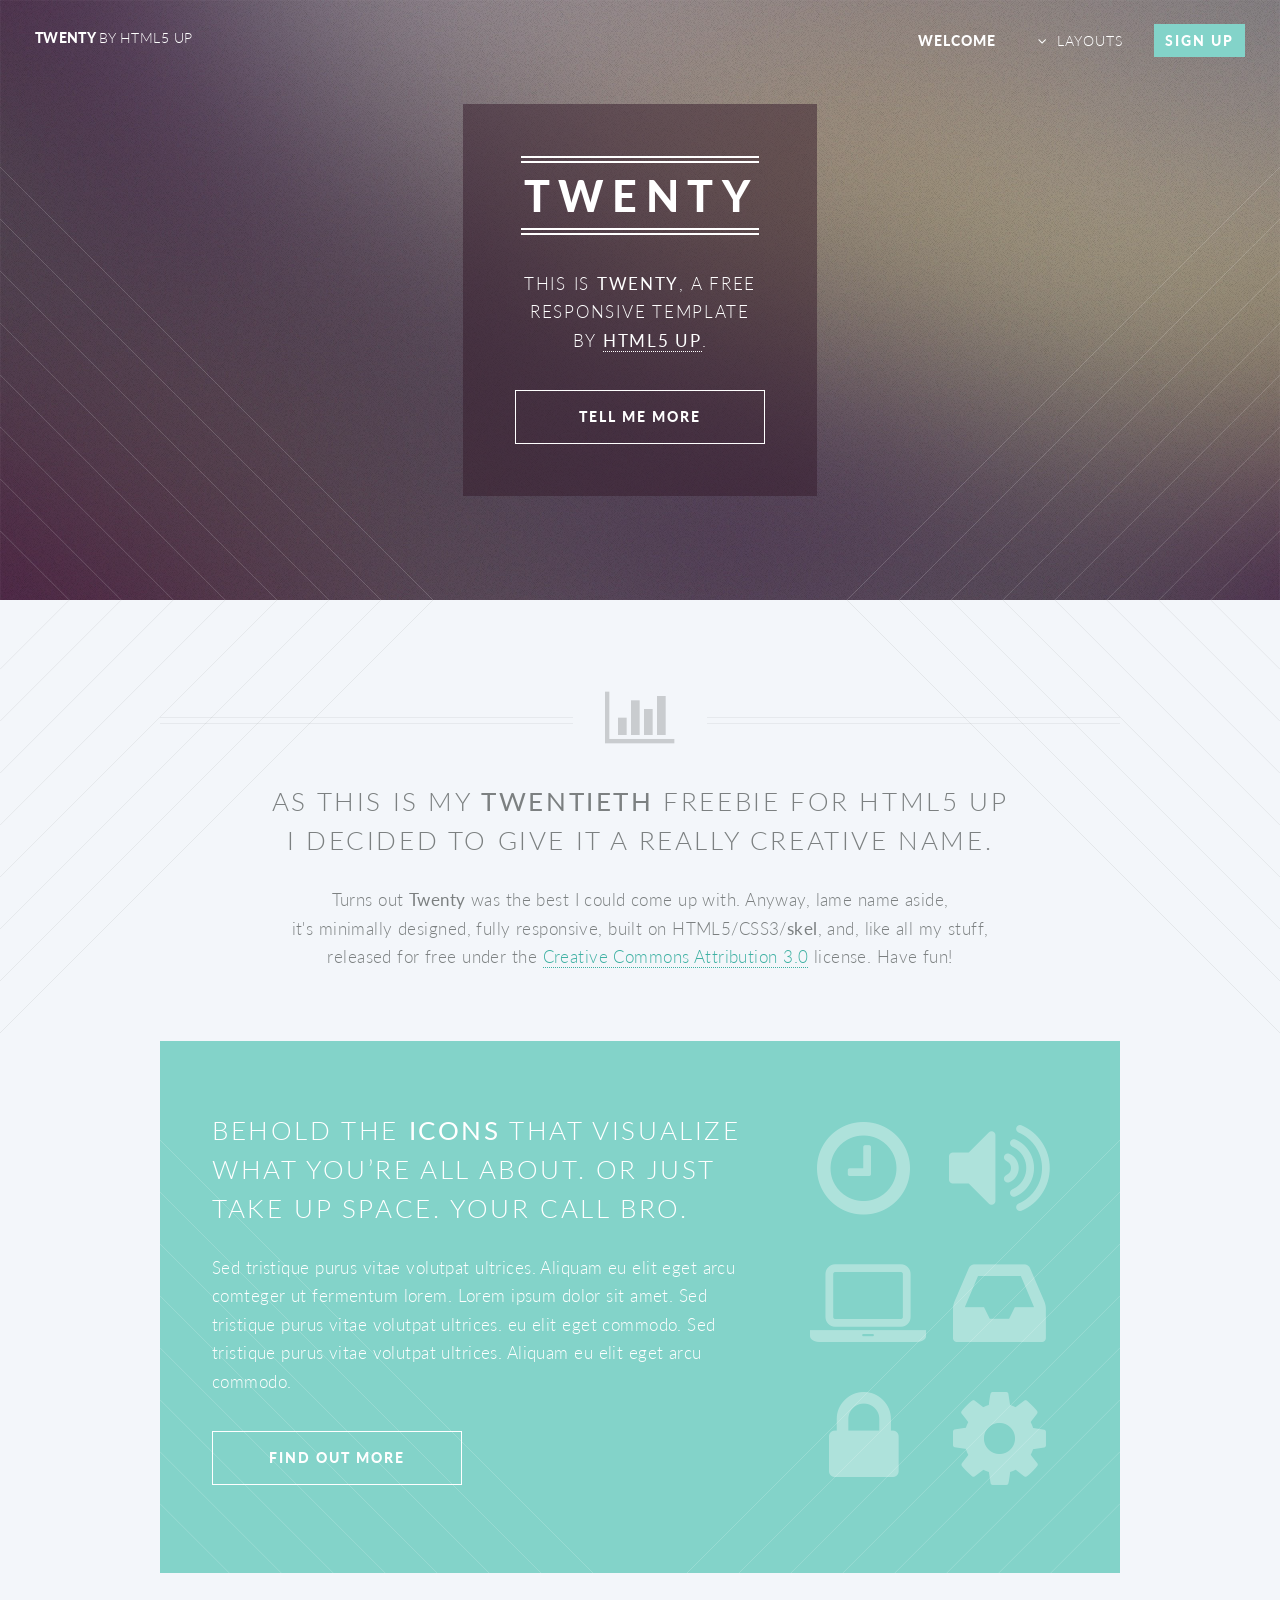
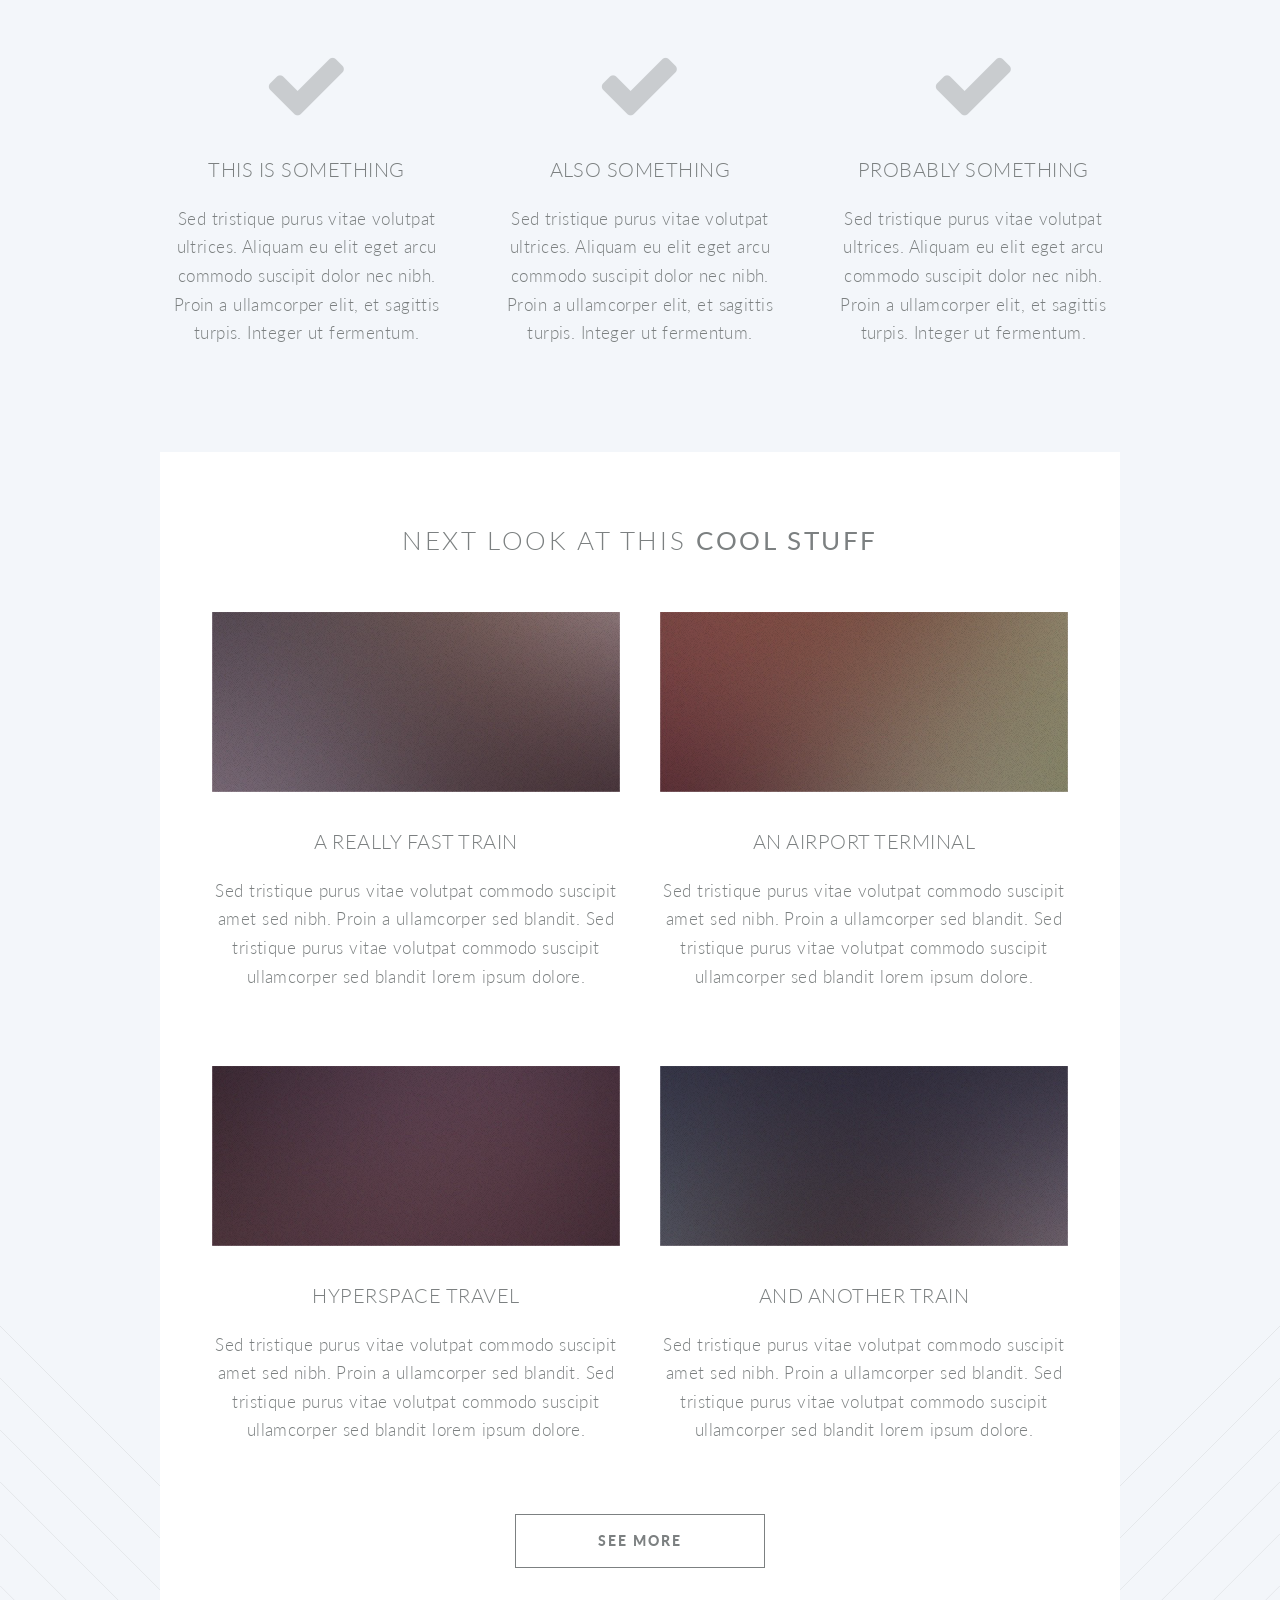
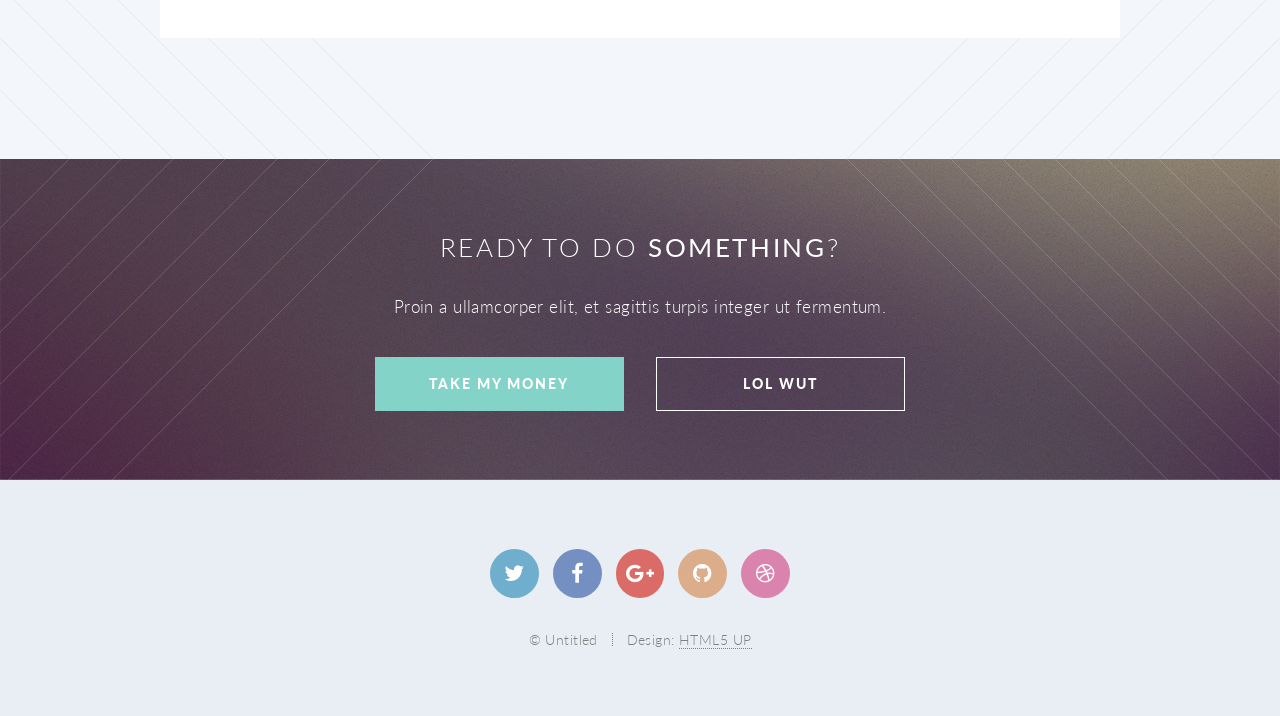
<file: index.html>
<!DOCTYPE HTML>
<!--
	Twenty by HTML5 UP
	html5up.net | @ajlkn
	Free for personal and commercial use under the CCA 3.0 license (html5up.net/license)
-->
<html>
	<head>
		<title>Twenty by HTML5 UP</title>
		<meta charset="utf-8" />
		<meta name="viewport" content="width=device-width, initial-scale=1" />
		<!--[if lte IE 8]><script src="assets/js/ie/html5shiv.js"></script><![endif]-->
		<link rel="stylesheet" href="assets/css/main.css" />
		<!--[if lte IE 8]><link rel="stylesheet" href="assets/css/ie8.css" /><![endif]-->
		<!--[if lte IE 9]><link rel="stylesheet" href="assets/css/ie9.css" /><![endif]-->
	</head>
	<body class="index">
		<div id="page-wrapper">

			<!-- Header -->
				<header id="header" class="alt">
					<h1 id="logo"><a href="index.html">Twenty <span>by HTML5 UP</span></a></h1>
					<nav id="nav">
						<ul>
							<li class="current"><a href="index.html">Welcome</a></li>
							<li class="submenu">
								<a href="#">Layouts</a>
								<ul>
									<li><a href="left-sidebar.html">Left Sidebar</a></li>
									<li><a href="right-sidebar.html">Right Sidebar</a></li>
									<li><a href="no-sidebar.html">No Sidebar</a></li>
									<li><a href="contact.html">Contact</a></li>
									<li class="submenu">
										<a href="#">Submenu</a>
										<ul>
											<li><a href="#">Dolore Sed</a></li>
											<li><a href="#">Consequat</a></li>
											<li><a href="#">Lorem Magna</a></li>
											<li><a href="#">Sed Magna</a></li>
											<li><a href="#">Ipsum Nisl</a></li>
										</ul>
									</li>
								</ul>
							</li>
							<li><a href="#" class="button special">Sign Up</a></li>
						</ul>
					</nav>
				</header>

			<!-- Banner -->
				<section id="banner">

					<!--
						".inner" is set up as an inline-block so it automatically expands
						in both directions to fit whatever's inside it. This means it won't
						automatically wrap lines, so be sure to use line breaks where
						appropriate (<br />).
					-->
					<div class="inner">

						<header>
							<h2>TWENTY</h2>
						</header>
						<p>This is <strong>Twenty</strong>, a free
						<br />
						responsive template
						<br />
						by <a href="http://html5up.net">HTML5 UP</a>.</p>
						<footer>
							<ul class="buttons vertical">
								<li><a href="#main" class="button fit scrolly">Tell Me More</a></li>
							</ul>
						</footer>

					</div>

				</section>

			<!-- Main -->
				<article id="main">

					<header class="special container">
						<span class="icon fa-bar-chart-o"></span>
						<h2>As this is my <strong>twentieth</strong> freebie for HTML5 UP
						<br />
						I decided to give it a really creative name.</h2>
						<p>Turns out <strong>Twenty</strong> was the best I could come up with. Anyway, lame name aside,
						<br />
						it's minimally designed, fully responsive, built on HTML5/CSS3/<strong>skel</strong>,
						and, like all my stuff,
						<br />
						released for free under the <a href="http://html5up.net/license">Creative Commons Attribution 3.0</a> license. Have fun!</p>
					</header>

					<!-- One -->
						<section class="wrapper style2 container special-alt">
							<div class="row 50%">
								<div class="8u 12u(narrower)">

									<header>
										<h2>Behold the <strong>icons</strong> that visualize what you’re all about. or just take up space. your call bro.</h2>
									</header>
									<p>Sed tristique purus vitae volutpat ultrices. Aliquam eu elit eget arcu comteger ut fermentum lorem. Lorem ipsum dolor sit amet. Sed tristique purus vitae volutpat ultrices. eu elit eget commodo. Sed tristique purus vitae volutpat ultrices. Aliquam eu elit eget arcu commodo.</p>
									<footer>
										<ul class="buttons">
											<li><a href="#" class="button">Find Out More</a></li>
										</ul>
									</footer>

								</div>
								<div class="4u 12u(narrower) important(narrower)">

									<ul class="featured-icons">
										<li><span class="icon fa-clock-o"><span class="label">Feature 1</span></span></li>
										<li><span class="icon fa-volume-up"><span class="label">Feature 2</span></span></li>
										<li><span class="icon fa-laptop"><span class="label">Feature 3</span></span></li>
										<li><span class="icon fa-inbox"><span class="label">Feature 4</span></span></li>
										<li><span class="icon fa-lock"><span class="label">Feature 5</span></span></li>
										<li><span class="icon fa-cog"><span class="label">Feature 6</span></span></li>
									</ul>

								</div>
							</div>
						</section>

					<!-- Two -->
						<section class="wrapper style1 container special">
							<div class="row">
								<div class="4u 12u(narrower)">

									<section>
										<span class="icon featured fa-check"></span>
										<header>
											<h3>This is Something</h3>
										</header>
										<p>Sed tristique purus vitae volutpat ultrices. Aliquam eu elit eget arcu commodo suscipit dolor nec nibh. Proin a ullamcorper elit, et sagittis turpis. Integer ut fermentum.</p>
									</section>

								</div>
								<div class="4u 12u(narrower)">

									<section>
										<span class="icon featured fa-check"></span>
										<header>
											<h3>Also Something</h3>
										</header>
										<p>Sed tristique purus vitae volutpat ultrices. Aliquam eu elit eget arcu commodo suscipit dolor nec nibh. Proin a ullamcorper elit, et sagittis turpis. Integer ut fermentum.</p>
									</section>

								</div>
								<div class="4u 12u(narrower)">

									<section>
										<span class="icon featured fa-check"></span>
										<header>
											<h3>Probably Something</h3>
										</header>
										<p>Sed tristique purus vitae volutpat ultrices. Aliquam eu elit eget arcu commodo suscipit dolor nec nibh. Proin a ullamcorper elit, et sagittis turpis. Integer ut fermentum.</p>
									</section>

								</div>
							</div>
						</section>

					<!-- Three -->
						<section class="wrapper style3 container special">

							<header class="major">
								<h2>Next look at this <strong>cool stuff</strong></h2>
							</header>

							<div class="row">
								<div class="6u 12u(narrower)">

									<section>
										<a href="#" class="image featured"><img src="images/pic01.jpg" alt="" /></a>
										<header>
											<h3>A Really Fast Train</h3>
										</header>
										<p>Sed tristique purus vitae volutpat commodo suscipit amet sed nibh. Proin a ullamcorper sed blandit. Sed tristique purus vitae volutpat commodo suscipit ullamcorper sed blandit lorem ipsum dolore.</p>
									</section>

								</div>
								<div class="6u 12u(narrower)">

									<section>
										<a href="#" class="image featured"><img src="images/pic02.jpg" alt="" /></a>
										<header>
											<h3>An Airport Terminal</h3>
										</header>
										<p>Sed tristique purus vitae volutpat commodo suscipit amet sed nibh. Proin a ullamcorper sed blandit. Sed tristique purus vitae volutpat commodo suscipit ullamcorper sed blandit lorem ipsum dolore.</p>
									</section>

								</div>
							</div>
							<div class="row">
								<div class="6u 12u(narrower)">

									<section>
										<a href="#" class="image featured"><img src="images/pic03.jpg" alt="" /></a>
										<header>
											<h3>Hyperspace Travel</h3>
										</header>
										<p>Sed tristique purus vitae volutpat commodo suscipit amet sed nibh. Proin a ullamcorper sed blandit. Sed tristique purus vitae volutpat commodo suscipit ullamcorper sed blandit lorem ipsum dolore.</p>
									</section>

								</div>
								<div class="6u 12u(narrower)">

									<section>
										<a href="#" class="image featured"><img src="images/pic04.jpg" alt="" /></a>
										<header>
											<h3>And Another Train</h3>
										</header>
										<p>Sed tristique purus vitae volutpat commodo suscipit amet sed nibh. Proin a ullamcorper sed blandit. Sed tristique purus vitae volutpat commodo suscipit ullamcorper sed blandit lorem ipsum dolore.</p>
									</section>

								</div>
							</div>

							<footer class="major">
								<ul class="buttons">
									<li><a href="#" class="button">See More</a></li>
								</ul>
							</footer>

						</section>

				</article>

			<!-- CTA -->
				<section id="cta">

					<header>
						<h2>Ready to do <strong>something</strong>?</h2>
						<p>Proin a ullamcorper elit, et sagittis turpis integer ut fermentum.</p>
					</header>
					<footer>
						<ul class="buttons">
							<li><a href="#" class="button special">Take My Money</a></li>
							<li><a href="#" class="button">LOL Wut</a></li>
						</ul>
					</footer>

				</section>

			<!-- Footer -->
				<footer id="footer">

					<ul class="icons">
						<li><a href="#" class="icon circle fa-twitter"><span class="label">Twitter</span></a></li>
						<li><a href="#" class="icon circle fa-facebook"><span class="label">Facebook</span></a></li>
						<li><a href="#" class="icon circle fa-google-plus"><span class="label">Google+</span></a></li>
						<li><a href="#" class="icon circle fa-github"><span class="label">Github</span></a></li>
						<li><a href="#" class="icon circle fa-dribbble"><span class="label">Dribbble</span></a></li>
					</ul>

					<ul class="copyright">
						<li>&copy; Untitled</li><li>Design: <a href="http://html5up.net">HTML5 UP</a></li>
					</ul>

				</footer>

		</div>

		<!-- Scripts -->
			<script src="assets/js/jquery.min.js"></script>
			<script src="assets/js/jquery.dropotron.min.js"></script>
			<script src="assets/js/jquery.scrolly.min.js"></script>
			<script src="assets/js/jquery.scrollgress.min.js"></script>
			<script src="assets/js/skel.min.js"></script>
			<script src="assets/js/util.js"></script>
			<!--[if lte IE 8]><script src="assets/js/ie/respond.min.js"></script><![endif]-->
			<script src="assets/js/main.js"></script>

	</body>
</html>
</file>
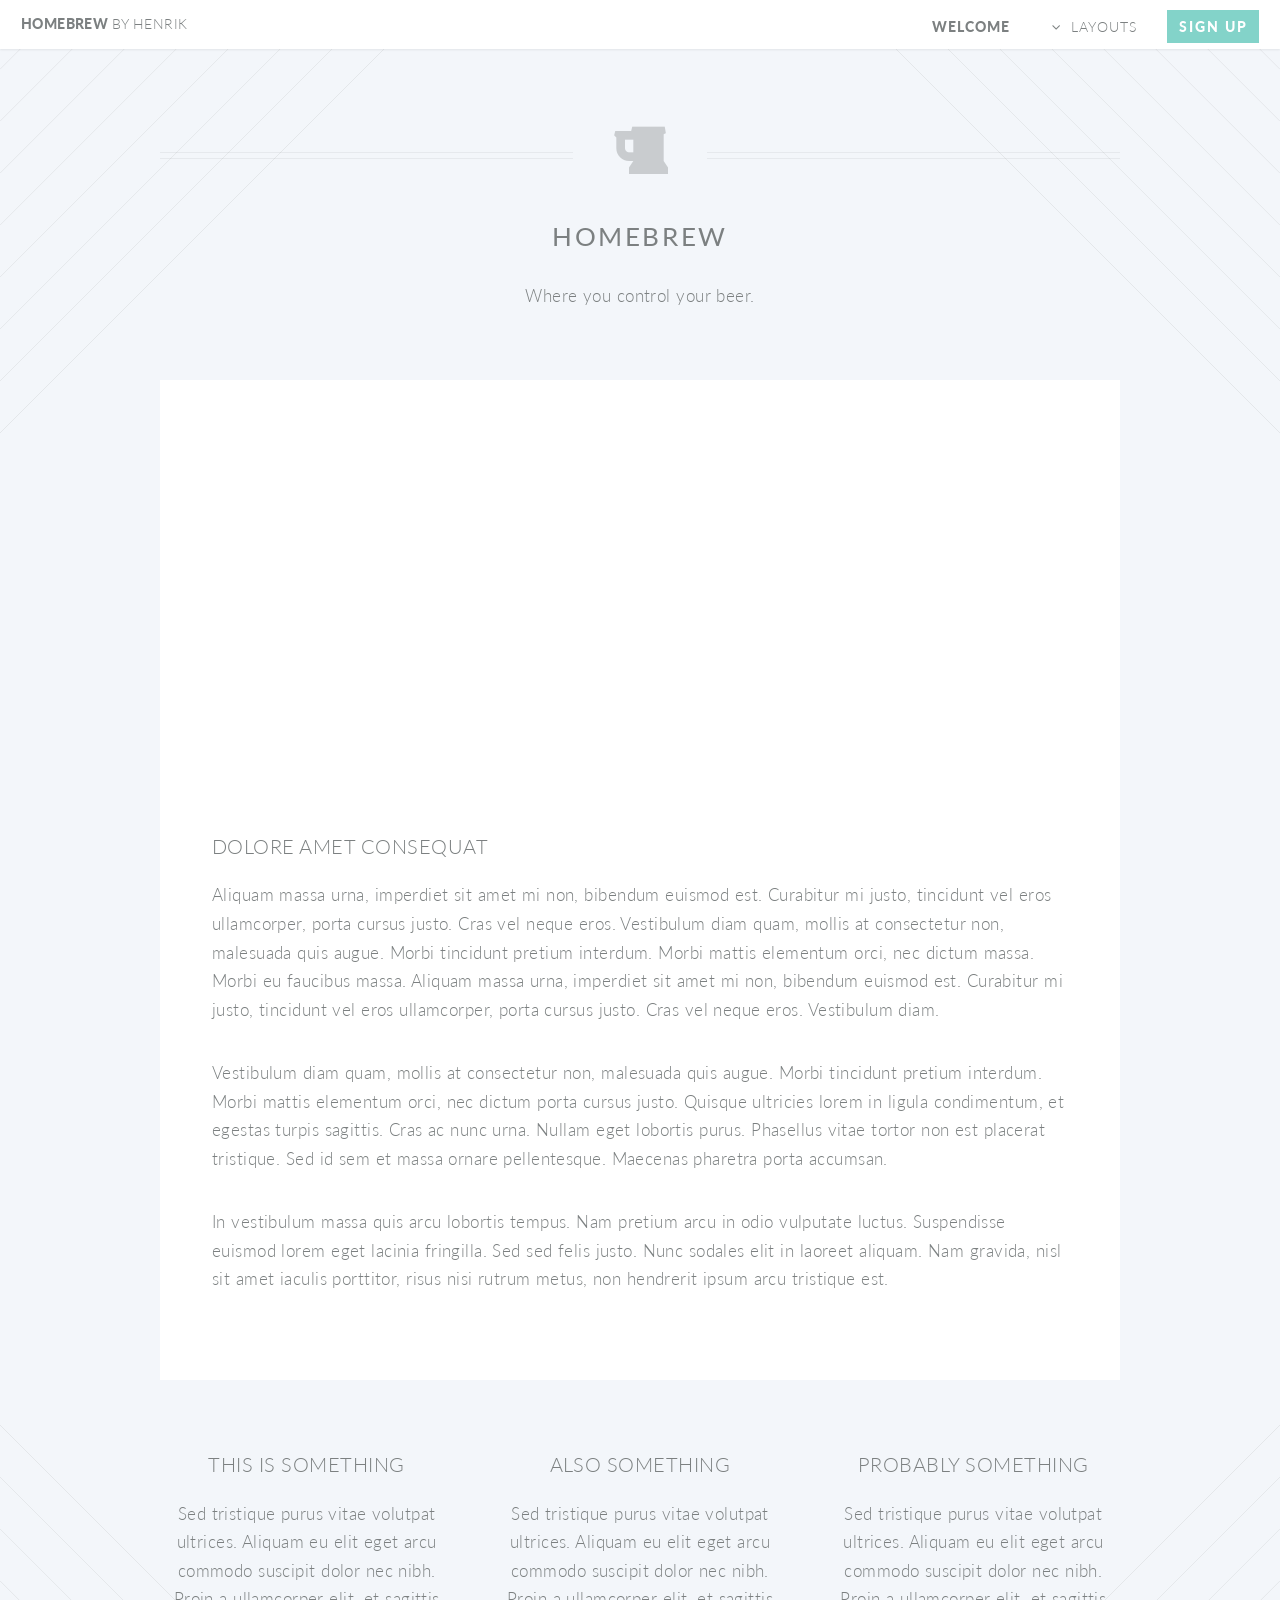
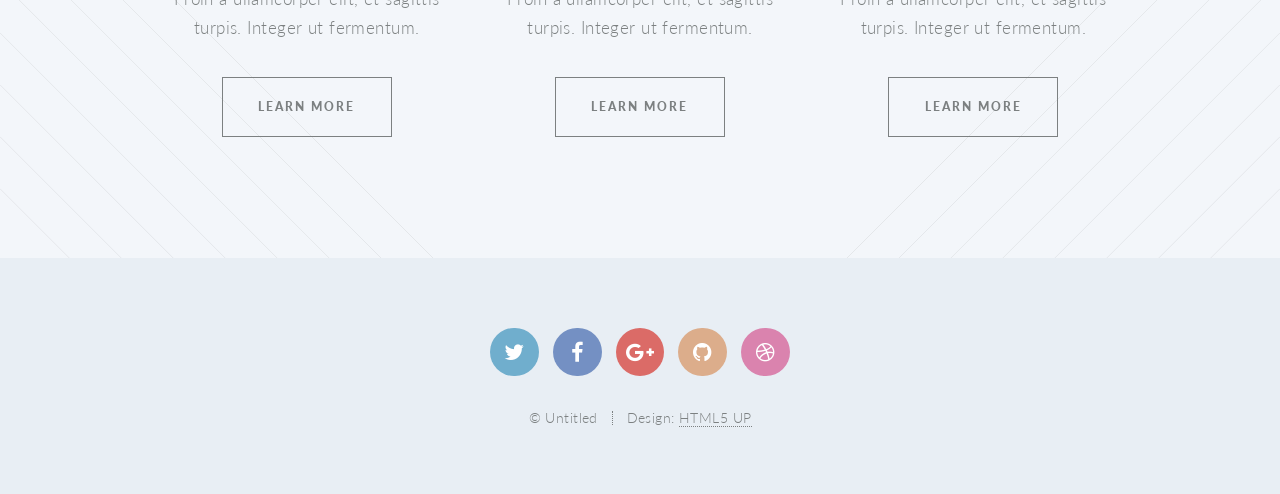
<file: no-sidebar.html>
<!DOCTYPE HTML>
<!--
	Twenty by HTML5 UP
	html5up.net | @ajlkn
	Free for personal and commercial use under the CCA 3.0 license (html5up.net/license)
-->
<html>
	<head>
		<title>Homebrew by Henrik</title>
		<link rel="icon" href="images/favicon.ico">
		<meta charset="utf-8" />
		<meta name="viewport" content="width=device-width, initial-scale=1" />
		<!--[if lte IE 8]><script src="assets/js/ie/html5shiv.js"></script><![endif]-->
		<link rel="stylesheet" href="assets/css/main.css" />
		<!--[if lte IE 8]><link rel="stylesheet" href="assets/css/ie8.css" /><![endif]-->
		<!--[if lte IE 9]><link rel="stylesheet" href="assets/css/ie9.css" /><![endif]-->
	</head>
	<body class="no-sidebar">
		<div id="page-wrapper">

			<!-- Header -->
				<header id="header">
					<h1 id="logo"><a href="index.html">Homebrew <span>by HENRIK</span></a></h1>
					<nav id="nav">
						<ul>
							<li class="current"><a href="index.html">Welcome</a></li>
							<li class="submenu">
								<a href="#">Layouts</a>
								<ul>
									<li><a href="left-sidebar.html">Left Sidebar</a></li>
									<li><a href="right-sidebar.html">Right Sidebar</a></li>
									<li><a href="no-sidebar.html">No Sidebar</a></li>
									<li><a href="contact.html">Contact</a></li>
									<li class="submenu">
										<a href="#">Submenu</a>
										<ul>
											<li><a href="#">Dolore Sed</a></li>
											<li><a href="#">Consequat</a></li>
											<li><a href="#">Lorem Magna</a></li>
											<li><a href="#">Sed Magna</a></li>
											<li><a href="#">Ipsum Nisl</a></li>
										</ul>
									</li>
								</ul>
							</li>
							<li><a href="#" class="button special">Sign Up</a></li>
						</ul>
					</nav>
				</header>

			<!-- Main -->
				<article id="main">

					<header class="special container">
						<span class="icon fa-beer"></span>
						<h2><strong>Homebrew</strong></h2>
						<p>Where you control your beer.</p>
					</header>

					<!-- One -->
						<section class="wrapper style4 container">

							<!-- Content -->
								<div class="content">
									<section>
										<!--<a href="#" class="image featured"><img src="images/pic04.jpg" alt="" /></a>-->
										<div id="highcharts featured" style="min-width: 310px; height: 400px; margin: 0 auto"></div>
										<header>
											<h3>Dolore Amet Consequat</h3>
										</header>
										<p>Aliquam massa urna, imperdiet sit amet mi non, bibendum euismod est. Curabitur mi justo, tincidunt vel eros ullamcorper, porta cursus justo. Cras vel neque eros. Vestibulum diam quam, mollis at consectetur non, malesuada quis augue. Morbi tincidunt pretium interdum. Morbi mattis elementum orci, nec dictum massa. Morbi eu faucibus massa. Aliquam massa urna, imperdiet sit amet mi non, bibendum euismod est. Curabitur mi justo, tincidunt vel eros ullamcorper, porta cursus justo. Cras vel neque eros. Vestibulum diam.</p>
										<p>Vestibulum diam quam, mollis at consectetur non, malesuada quis augue. Morbi tincidunt pretium interdum. Morbi mattis elementum orci, nec dictum porta cursus justo. Quisque ultricies lorem in ligula condimentum, et egestas turpis sagittis. Cras ac nunc urna. Nullam eget lobortis purus. Phasellus vitae tortor non est placerat tristique. Sed id sem et massa ornare pellentesque. Maecenas pharetra porta accumsan. </p>
										<p>In vestibulum massa quis arcu lobortis tempus. Nam pretium arcu in odio vulputate luctus. Suspendisse euismod lorem eget lacinia fringilla. Sed sed felis justo. Nunc sodales elit in laoreet aliquam. Nam gravida, nisl sit amet iaculis porttitor, risus nisi rutrum metus, non hendrerit ipsum arcu tristique est.</p>
									</section>
								</div>

						</section>

					<!-- Two -->
						<section class="wrapper style1 container special">
							<div class="row">
								<div class="4u 12u(narrower)">

									<section>
										<header>
											<h3>This is Something</h3>
										</header>
										<p>Sed tristique purus vitae volutpat ultrices. Aliquam eu elit eget arcu commodo suscipit dolor nec nibh. Proin a ullamcorper elit, et sagittis turpis. Integer ut fermentum.</p>
										<footer>
											<ul class="buttons">
												<li><a href="#" class="button small">Learn More</a></li>
											</ul>
										</footer>
									</section>

								</div>
								<div class="4u 12u(narrower)">

									<section>
										<header>
											<h3>Also Something</h3>
										</header>
										<p>Sed tristique purus vitae volutpat ultrices. Aliquam eu elit eget arcu commodo suscipit dolor nec nibh. Proin a ullamcorper elit, et sagittis turpis. Integer ut fermentum.</p>
										<footer>
											<ul class="buttons">
												<li><a href="#" class="button small">Learn More</a></li>
											</ul>
										</footer>
									</section>

								</div>
								<div class="4u 12u(narrower)">

									<section>
										<header>
											<h3>Probably Something</h3>
										</header>
										<p>Sed tristique purus vitae volutpat ultrices. Aliquam eu elit eget arcu commodo suscipit dolor nec nibh. Proin a ullamcorper elit, et sagittis turpis. Integer ut fermentum.</p>
										<footer>
											<ul class="buttons">
												<li><a href="#" class="button small">Learn More</a></li>
											</ul>
										</footer>
									</section>

								</div>
							</div>
						</section>

				</article>

			<!-- Footer -->
				<footer id="footer">

					<ul class="icons">
						<li><a href="#" class="icon circle fa-twitter"><span class="label">Twitter</span></a></li>
						<li><a href="#" class="icon circle fa-facebook"><span class="label">Facebook</span></a></li>
						<li><a href="#" class="icon circle fa-google-plus"><span class="label">Google+</span></a></li>
						<li><a href="#" class="icon circle fa-github"><span class="label">Github</span></a></li>
						<li><a href="#" class="icon circle fa-dribbble"><span class="label">Dribbble</span></a></li>
					</ul>

					<ul class="copyright">
						<li>&copy; Untitled</li><li>Design: <a href="http://html5up.net">HTML5 UP</a></li>
					</ul>

				</footer>

		</div>

		<!-- Scripts -->
			<script src="assets/js/jquery.min.js"></script>
			<script src="assets/js/jquery.dropotron.min.js"></script>
			<script src="assets/js/jquery.scrolly.min.js"></script>
			<script src="assets/js/jquery.scrollgress.min.js"></script>
			<script src="assets/js/skel.min.js"></script>
			<script src="assets/js/util.js"></script>
			<!--[if lte IE 8]><script src="assets/js/ie/respond.min.js"></script><![endif]-->
			<script src="assets/js/main.js"></script>

			<!-- My scripts-->
			<script src="assets/js/highcharts.js"></script>
			<script src="assets/js/highcharts.modules.exporting.js"></script>

	</body>
</html>
</file>
<file: assets/css/ie8.css>
/*
	Twenty by HTML5 UP
	html5up.net | @ajlkn
	Free for personal and commercial use under the CCA 3.0 license (html5up.net/license)
*/

/* Section/Article */

	section > .last-child, section.last-child,
	article > .last-child,
	article.last-child {
		margin-bottom: 0;
	}

/* Banner */

	#banner {
		background-image: url("../../images/banner.jpg");
		background-repeat: no-repeat;
		background-size: cover;
		background-position: auto;
		-ms-behavior: url("assets/js/ie/backgroundsize.min.htc");
	}

		#banner .inner {
			background: #341b2b;
		}

/* CTA */

	#cta {
		background-image: url("../../images/banner.jpg");
		background-repeat: no-repeat;
		background-size: cover;
		background-position: auto;
		-ms-behavior: url("assets/js/ie/backgroundsize.min.htc");
	}
</file>
<file: assets/css/ie9.css>
/*
	Twenty by HTML5 UP
	html5up.net | @ajlkn
	Free for personal and commercial use under the CCA 3.0 license (html5up.net/license)
*/

/* Banner */

	#banner .inner {
		opacity: 1.0;
	}
</file>
<file: assets/css/main.css>
@import url("font-awesome.min.css");
@import url("https://fonts.googleapis.com/css?family=Lato:300,400,900");

/*
	Twenty by HTML5 UP
	html5up.net | @ajlkn
	Free for personal and commercial use under the CCA 3.0 license (html5up.net/license)
*/

/* Reset */

	html, body, div, span, applet, object, iframe, h1, h2, h3, h4, h5, h6, p, blockquote, pre, a, abbr, acronym, address, big, cite, code, del, dfn, em, img, ins, kbd, q, s, samp, small, strike, strong, sub, sup, tt, var, b, u, i, center, dl, dt, dd, ol, ul, li, fieldset, form, label, legend, table, caption, tbody, tfoot, thead, tr, th, td, article, aside, canvas, details, embed, figure, figcaption, footer, header, hgroup, menu, nav, output, ruby, section, summary, time, mark, audio, video {
		margin: 0;
		padding: 0;
		border: 0;
		font-size: 100%;
		font: inherit;
		vertical-align: baseline;
	}

	article, aside, details, figcaption, figure, footer, header, hgroup, menu, nav, section {
		display: block;
	}

	body {
		line-height: 1;
	}

	ol, ul {
		list-style: none;
	}

	blockquote, q {
		quotes: none;
	}

	blockquote:before, blockquote:after, q:before, q:after {
		content: '';
		content: none;
	}

	table {
		border-collapse: collapse;
		border-spacing: 0;
	}

	body {
		-webkit-text-size-adjust: none;
	}

/* Box Model */

	*, *:before, *:after {
		-moz-box-sizing: border-box;
		-webkit-box-sizing: border-box;
		box-sizing: border-box;
	}

/* Containers */

	.container {
		margin-left: auto;
		margin-right: auto;
	}

	.container.\31 25\25 {
		width: 100%;
		max-width: 1750px;
		min-width: 1400px;
	}

	.container.\37 5\25 {
		width: 1050px;
	}

	.container.\35 0\25 {
		width: 700px;
	}

	.container.\32 5\25 {
		width: 350px;
	}

	.container {
		width: 1400px;
	}

	@media screen and (max-width: 1680px) {

		.container.\31 25\25 {
			width: 100%;
			max-width: 1500px;
			min-width: 1200px;
		}

		.container.\37 5\25 {
			width: 900px;
		}

		.container.\35 0\25 {
			width: 600px;
		}

		.container.\32 5\25 {
			width: 300px;
		}

		.container {
			width: 1200px;
		}

	}

	@media screen and (max-width: 1280px) {

		.container.\31 25\25 {
			width: 100%;
			max-width: 1200px;
			min-width: 960px;
		}

		.container.\37 5\25 {
			width: 720px;
		}

		.container.\35 0\25 {
			width: 480px;
		}

		.container.\32 5\25 {
			width: 240px;
		}

		.container {
			width: 960px;
		}

	}

	@media screen and (max-width: 980px) {

		.container.\31 25\25 {
			width: 100%;
			max-width: 118.75%;
			min-width: 95%;
		}

		.container.\37 5\25 {
			width: 71.25%;
		}

		.container.\35 0\25 {
			width: 47.5%;
		}

		.container.\32 5\25 {
			width: 23.75%;
		}

		.container {
			width: 95%;
		}

	}

	@media screen and (max-width: 840px) {

		.container.\31 25\25 {
			width: 100%;
			max-width: 118.75%;
			min-width: 95%;
		}

		.container.\37 5\25 {
			width: 71.25%;
		}

		.container.\35 0\25 {
			width: 47.5%;
		}

		.container.\32 5\25 {
			width: 23.75%;
		}

		.container {
			width: 95% !important;
		}

	}

	@media screen and (max-width: 736px) {

		.container.\31 25\25 {
			width: 100%;
			max-width: 125%;
			min-width: 100%;
		}

		.container.\37 5\25 {
			width: 75%;
		}

		.container.\35 0\25 {
			width: 50%;
		}

		.container.\32 5\25 {
			width: 25%;
		}

		.container {
			width: 100% !important;
		}

	}

/* Grid */

	.row {
		border-bottom: solid 1px transparent;
		-moz-box-sizing: border-box;
		-webkit-box-sizing: border-box;
		box-sizing: border-box;
	}

	.row > * {
		float: left;
		-moz-box-sizing: border-box;
		-webkit-box-sizing: border-box;
		box-sizing: border-box;
	}

	.row:after, .row:before {
		content: '';
		display: block;
		clear: both;
		height: 0;
	}

	.row.uniform > * > :first-child {
		margin-top: 0;
	}

	.row.uniform > * > :last-child {
		margin-bottom: 0;
	}

	.row.\30 \25 > * {
		padding: 0px 0 0 0px;
	}

	.row.\30 \25 {
		margin: 0px 0 -1px 0px;
	}

	.row.uniform.\30 \25 > * {
		padding: 0px 0 0 0px;
	}

	.row.uniform.\30 \25 {
		margin: 0px 0 -1px 0px;
	}

	.row > * {
		padding: 50px 0 0 50px;
	}

	.row {
		margin: -50px 0 -1px -50px;
	}

	.row.uniform > * {
		padding: 50px 0 0 50px;
	}

	.row.uniform {
		margin: -50px 0 -1px -50px;
	}

	.row.\32 00\25 > * {
		padding: 100px 0 0 100px;
	}

	.row.\32 00\25 {
		margin: -100px 0 -1px -100px;
	}

	.row.uniform.\32 00\25 > * {
		padding: 100px 0 0 100px;
	}

	.row.uniform.\32 00\25 {
		margin: -100px 0 -1px -100px;
	}

	.row.\31 50\25 > * {
		padding: 75px 0 0 75px;
	}

	.row.\31 50\25 {
		margin: -75px 0 -1px -75px;
	}

	.row.uniform.\31 50\25 > * {
		padding: 75px 0 0 75px;
	}

	.row.uniform.\31 50\25 {
		margin: -75px 0 -1px -75px;
	}

	.row.\35 0\25 > * {
		padding: 25px 0 0 25px;
	}

	.row.\35 0\25 {
		margin: -25px 0 -1px -25px;
	}

	.row.uniform.\35 0\25 > * {
		padding: 25px 0 0 25px;
	}

	.row.uniform.\35 0\25 {
		margin: -25px 0 -1px -25px;
	}

	.row.\32 5\25 > * {
		padding: 12.5px 0 0 12.5px;
	}

	.row.\32 5\25 {
		margin: -12.5px 0 -1px -12.5px;
	}

	.row.uniform.\32 5\25 > * {
		padding: 12.5px 0 0 12.5px;
	}

	.row.uniform.\32 5\25 {
		margin: -12.5px 0 -1px -12.5px;
	}

	.\31 2u, .\31 2u\24 {
		width: 100%;
		clear: none;
		margin-left: 0;
	}

	.\31 1u, .\31 1u\24 {
		width: 91.6666666667%;
		clear: none;
		margin-left: 0;
	}

	.\31 0u, .\31 0u\24 {
		width: 83.3333333333%;
		clear: none;
		margin-left: 0;
	}

	.\39 u, .\39 u\24 {
		width: 75%;
		clear: none;
		margin-left: 0;
	}

	.\38 u, .\38 u\24 {
		width: 66.6666666667%;
		clear: none;
		margin-left: 0;
	}

	.\37 u, .\37 u\24 {
		width: 58.3333333333%;
		clear: none;
		margin-left: 0;
	}

	.\36 u, .\36 u\24 {
		width: 50%;
		clear: none;
		margin-left: 0;
	}

	.\35 u, .\35 u\24 {
		width: 41.6666666667%;
		clear: none;
		margin-left: 0;
	}

	.\34 u, .\34 u\24 {
		width: 33.3333333333%;
		clear: none;
		margin-left: 0;
	}

	.\33 u, .\33 u\24 {
		width: 25%;
		clear: none;
		margin-left: 0;
	}

	.\32 u, .\32 u\24 {
		width: 16.6666666667%;
		clear: none;
		margin-left: 0;
	}

	.\31 u, .\31 u\24 {
		width: 8.3333333333%;
		clear: none;
		margin-left: 0;
	}

	.\31 2u\24 + *,
	.\31 1u\24 + *,
	.\31 0u\24 + *,
	.\39 u\24 + *,
	.\38 u\24 + *,
	.\37 u\24 + *,
	.\36 u\24 + *,
	.\35 u\24 + *,
	.\34 u\24 + *,
	.\33 u\24 + *,
	.\32 u\24 + *,
	.\31 u\24 + * {
		clear: left;
	}

	.\-11u {
		margin-left: 91.66667%;
	}

	.\-10u {
		margin-left: 83.33333%;
	}

	.\-9u {
		margin-left: 75%;
	}

	.\-8u {
		margin-left: 66.66667%;
	}

	.\-7u {
		margin-left: 58.33333%;
	}

	.\-6u {
		margin-left: 50%;
	}

	.\-5u {
		margin-left: 41.66667%;
	}

	.\-4u {
		margin-left: 33.33333%;
	}

	.\-3u {
		margin-left: 25%;
	}

	.\-2u {
		margin-left: 16.66667%;
	}

	.\-1u {
		margin-left: 8.33333%;
	}

	@media screen and (max-width: 1680px) {

		.row > * {
			padding: 40px 0 0 40px;
		}

		.row {
			margin: -40px 0 -1px -40px;
		}

		.row.uniform > * {
			padding: 40px 0 0 40px;
		}

		.row.uniform {
			margin: -40px 0 -1px -40px;
		}

		.row.\32 00\25 > * {
			padding: 80px 0 0 80px;
		}

		.row.\32 00\25 {
			margin: -80px 0 -1px -80px;
		}

		.row.uniform.\32 00\25 > * {
			padding: 80px 0 0 80px;
		}

		.row.uniform.\32 00\25 {
			margin: -80px 0 -1px -80px;
		}

		.row.\31 50\25 > * {
			padding: 60px 0 0 60px;
		}

		.row.\31 50\25 {
			margin: -60px 0 -1px -60px;
		}

		.row.uniform.\31 50\25 > * {
			padding: 60px 0 0 60px;
		}

		.row.uniform.\31 50\25 {
			margin: -60px 0 -1px -60px;
		}

		.row.\35 0\25 > * {
			padding: 20px 0 0 20px;
		}

		.row.\35 0\25 {
			margin: -20px 0 -1px -20px;
		}

		.row.uniform.\35 0\25 > * {
			padding: 20px 0 0 20px;
		}

		.row.uniform.\35 0\25 {
			margin: -20px 0 -1px -20px;
		}

		.row.\32 5\25 > * {
			padding: 10px 0 0 10px;
		}

		.row.\32 5\25 {
			margin: -10px 0 -1px -10px;
		}

		.row.uniform.\32 5\25 > * {
			padding: 10px 0 0 10px;
		}

		.row.uniform.\32 5\25 {
			margin: -10px 0 -1px -10px;
		}

		.\31 2u\28wide\29, .\31 2u\24\28wide\29 {
			width: 100%;
			clear: none;
			margin-left: 0;
		}

		.\31 1u\28wide\29, .\31 1u\24\28wide\29 {
			width: 91.6666666667%;
			clear: none;
			margin-left: 0;
		}

		.\31 0u\28wide\29, .\31 0u\24\28wide\29 {
			width: 83.3333333333%;
			clear: none;
			margin-left: 0;
		}

		.\39 u\28wide\29, .\39 u\24\28wide\29 {
			width: 75%;
			clear: none;
			margin-left: 0;
		}

		.\38 u\28wide\29, .\38 u\24\28wide\29 {
			width: 66.6666666667%;
			clear: none;
			margin-left: 0;
		}

		.\37 u\28wide\29, .\37 u\24\28wide\29 {
			width: 58.3333333333%;
			clear: none;
			margin-left: 0;
		}

		.\36 u\28wide\29, .\36 u\24\28wide\29 {
			width: 50%;
			clear: none;
			margin-left: 0;
		}

		.\35 u\28wide\29, .\35 u\24\28wide\29 {
			width: 41.6666666667%;
			clear: none;
			margin-left: 0;
		}

		.\34 u\28wide\29, .\34 u\24\28wide\29 {
			width: 33.3333333333%;
			clear: none;
			margin-left: 0;
		}

		.\33 u\28wide\29, .\33 u\24\28wide\29 {
			width: 25%;
			clear: none;
			margin-left: 0;
		}

		.\32 u\28wide\29, .\32 u\24\28wide\29 {
			width: 16.6666666667%;
			clear: none;
			margin-left: 0;
		}

		.\31 u\28wide\29, .\31 u\24\28wide\29 {
			width: 8.3333333333%;
			clear: none;
			margin-left: 0;
		}

		.\31 2u\24\28wide\29 + *,
		.\31 1u\24\28wide\29 + *,
		.\31 0u\24\28wide\29 + *,
		.\39 u\24\28wide\29 + *,
		.\38 u\24\28wide\29 + *,
		.\37 u\24\28wide\29 + *,
		.\36 u\24\28wide\29 + *,
		.\35 u\24\28wide\29 + *,
		.\34 u\24\28wide\29 + *,
		.\33 u\24\28wide\29 + *,
		.\32 u\24\28wide\29 + *,
		.\31 u\24\28wide\29 + * {
			clear: left;
		}

		.\-11u\28wide\29 {
			margin-left: 91.66667%;
		}

		.\-10u\28wide\29 {
			margin-left: 83.33333%;
		}

		.\-9u\28wide\29 {
			margin-left: 75%;
		}

		.\-8u\28wide\29 {
			margin-left: 66.66667%;
		}

		.\-7u\28wide\29 {
			margin-left: 58.33333%;
		}

		.\-6u\28wide\29 {
			margin-left: 50%;
		}

		.\-5u\28wide\29 {
			margin-left: 41.66667%;
		}

		.\-4u\28wide\29 {
			margin-left: 33.33333%;
		}

		.\-3u\28wide\29 {
			margin-left: 25%;
		}

		.\-2u\28wide\29 {
			margin-left: 16.66667%;
		}

		.\-1u\28wide\29 {
			margin-left: 8.33333%;
		}

	}

	@media screen and (max-width: 1280px) {

		.row > * {
			padding: 40px 0 0 40px;
		}

		.row {
			margin: -40px 0 -1px -40px;
		}

		.row.uniform > * {
			padding: 40px 0 0 40px;
		}

		.row.uniform {
			margin: -40px 0 -1px -40px;
		}

		.row.\32 00\25 > * {
			padding: 80px 0 0 80px;
		}

		.row.\32 00\25 {
			margin: -80px 0 -1px -80px;
		}

		.row.uniform.\32 00\25 > * {
			padding: 80px 0 0 80px;
		}

		.row.uniform.\32 00\25 {
			margin: -80px 0 -1px -80px;
		}

		.row.\31 50\25 > * {
			padding: 60px 0 0 60px;
		}

		.row.\31 50\25 {
			margin: -60px 0 -1px -60px;
		}

		.row.uniform.\31 50\25 > * {
			padding: 60px 0 0 60px;
		}

		.row.uniform.\31 50\25 {
			margin: -60px 0 -1px -60px;
		}

		.row.\35 0\25 > * {
			padding: 20px 0 0 20px;
		}

		.row.\35 0\25 {
			margin: -20px 0 -1px -20px;
		}

		.row.uniform.\35 0\25 > * {
			padding: 20px 0 0 20px;
		}

		.row.uniform.\35 0\25 {
			margin: -20px 0 -1px -20px;
		}

		.row.\32 5\25 > * {
			padding: 10px 0 0 10px;
		}

		.row.\32 5\25 {
			margin: -10px 0 -1px -10px;
		}

		.row.uniform.\32 5\25 > * {
			padding: 10px 0 0 10px;
		}

		.row.uniform.\32 5\25 {
			margin: -10px 0 -1px -10px;
		}

		.\31 2u\28normal\29, .\31 2u\24\28normal\29 {
			width: 100%;
			clear: none;
			margin-left: 0;
		}

		.\31 1u\28normal\29, .\31 1u\24\28normal\29 {
			width: 91.6666666667%;
			clear: none;
			margin-left: 0;
		}

		.\31 0u\28normal\29, .\31 0u\24\28normal\29 {
			width: 83.3333333333%;
			clear: none;
			margin-left: 0;
		}

		.\39 u\28normal\29, .\39 u\24\28normal\29 {
			width: 75%;
			clear: none;
			margin-left: 0;
		}

		.\38 u\28normal\29, .\38 u\24\28normal\29 {
			width: 66.6666666667%;
			clear: none;
			margin-left: 0;
		}

		.\37 u\28normal\29, .\37 u\24\28normal\29 {
			width: 58.3333333333%;
			clear: none;
			margin-left: 0;
		}

		.\36 u\28normal\29, .\36 u\24\28normal\29 {
			width: 50%;
			clear: none;
			margin-left: 0;
		}

		.\35 u\28normal\29, .\35 u\24\28normal\29 {
			width: 41.6666666667%;
			clear: none;
			margin-left: 0;
		}

		.\34 u\28normal\29, .\34 u\24\28normal\29 {
			width: 33.3333333333%;
			clear: none;
			margin-left: 0;
		}

		.\33 u\28normal\29, .\33 u\24\28normal\29 {
			width: 25%;
			clear: none;
			margin-left: 0;
		}

		.\32 u\28normal\29, .\32 u\24\28normal\29 {
			width: 16.6666666667%;
			clear: none;
			margin-left: 0;
		}

		.\31 u\28normal\29, .\31 u\24\28normal\29 {
			width: 8.3333333333%;
			clear: none;
			margin-left: 0;
		}

		.\31 2u\24\28normal\29 + *,
		.\31 1u\24\28normal\29 + *,
		.\31 0u\24\28normal\29 + *,
		.\39 u\24\28normal\29 + *,
		.\38 u\24\28normal\29 + *,
		.\37 u\24\28normal\29 + *,
		.\36 u\24\28normal\29 + *,
		.\35 u\24\28normal\29 + *,
		.\34 u\24\28normal\29 + *,
		.\33 u\24\28normal\29 + *,
		.\32 u\24\28normal\29 + *,
		.\31 u\24\28normal\29 + * {
			clear: left;
		}

		.\-11u\28normal\29 {
			margin-left: 91.66667%;
		}

		.\-10u\28normal\29 {
			margin-left: 83.33333%;
		}

		.\-9u\28normal\29 {
			margin-left: 75%;
		}

		.\-8u\28normal\29 {
			margin-left: 66.66667%;
		}

		.\-7u\28normal\29 {
			margin-left: 58.33333%;
		}

		.\-6u\28normal\29 {
			margin-left: 50%;
		}

		.\-5u\28normal\29 {
			margin-left: 41.66667%;
		}

		.\-4u\28normal\29 {
			margin-left: 33.33333%;
		}

		.\-3u\28normal\29 {
			margin-left: 25%;
		}

		.\-2u\28normal\29 {
			margin-left: 16.66667%;
		}

		.\-1u\28normal\29 {
			margin-left: 8.33333%;
		}

	}

	@media screen and (max-width: 980px) {

		.row > * {
			padding: 30px 0 0 30px;
		}

		.row {
			margin: -30px 0 -1px -30px;
		}

		.row.uniform > * {
			padding: 30px 0 0 30px;
		}

		.row.uniform {
			margin: -30px 0 -1px -30px;
		}

		.row.\32 00\25 > * {
			padding: 60px 0 0 60px;
		}

		.row.\32 00\25 {
			margin: -60px 0 -1px -60px;
		}

		.row.uniform.\32 00\25 > * {
			padding: 60px 0 0 60px;
		}

		.row.uniform.\32 00\25 {
			margin: -60px 0 -1px -60px;
		}

		.row.\31 50\25 > * {
			padding: 45px 0 0 45px;
		}

		.row.\31 50\25 {
			margin: -45px 0 -1px -45px;
		}

		.row.uniform.\31 50\25 > * {
			padding: 45px 0 0 45px;
		}

		.row.uniform.\31 50\25 {
			margin: -45px 0 -1px -45px;
		}

		.row.\35 0\25 > * {
			padding: 15px 0 0 15px;
		}

		.row.\35 0\25 {
			margin: -15px 0 -1px -15px;
		}

		.row.uniform.\35 0\25 > * {
			padding: 15px 0 0 15px;
		}

		.row.uniform.\35 0\25 {
			margin: -15px 0 -1px -15px;
		}

		.row.\32 5\25 > * {
			padding: 7.5px 0 0 7.5px;
		}

		.row.\32 5\25 {
			margin: -7.5px 0 -1px -7.5px;
		}

		.row.uniform.\32 5\25 > * {
			padding: 7.5px 0 0 7.5px;
		}

		.row.uniform.\32 5\25 {
			margin: -7.5px 0 -1px -7.5px;
		}

		.\31 2u\28narrow\29, .\31 2u\24\28narrow\29 {
			width: 100%;
			clear: none;
			margin-left: 0;
		}

		.\31 1u\28narrow\29, .\31 1u\24\28narrow\29 {
			width: 91.6666666667%;
			clear: none;
			margin-left: 0;
		}

		.\31 0u\28narrow\29, .\31 0u\24\28narrow\29 {
			width: 83.3333333333%;
			clear: none;
			margin-left: 0;
		}

		.\39 u\28narrow\29, .\39 u\24\28narrow\29 {
			width: 75%;
			clear: none;
			margin-left: 0;
		}

		.\38 u\28narrow\29, .\38 u\24\28narrow\29 {
			width: 66.6666666667%;
			clear: none;
			margin-left: 0;
		}

		.\37 u\28narrow\29, .\37 u\24\28narrow\29 {
			width: 58.3333333333%;
			clear: none;
			margin-left: 0;
		}

		.\36 u\28narrow\29, .\36 u\24\28narrow\29 {
			width: 50%;
			clear: none;
			margin-left: 0;
		}

		.\35 u\28narrow\29, .\35 u\24\28narrow\29 {
			width: 41.6666666667%;
			clear: none;
			margin-left: 0;
		}

		.\34 u\28narrow\29, .\34 u\24\28narrow\29 {
			width: 33.3333333333%;
			clear: none;
			margin-left: 0;
		}

		.\33 u\28narrow\29, .\33 u\24\28narrow\29 {
			width: 25%;
			clear: none;
			margin-left: 0;
		}

		.\32 u\28narrow\29, .\32 u\24\28narrow\29 {
			width: 16.6666666667%;
			clear: none;
			margin-left: 0;
		}

		.\31 u\28narrow\29, .\31 u\24\28narrow\29 {
			width: 8.3333333333%;
			clear: none;
			margin-left: 0;
		}

		.\31 2u\24\28narrow\29 + *,
		.\31 1u\24\28narrow\29 + *,
		.\31 0u\24\28narrow\29 + *,
		.\39 u\24\28narrow\29 + *,
		.\38 u\24\28narrow\29 + *,
		.\37 u\24\28narrow\29 + *,
		.\36 u\24\28narrow\29 + *,
		.\35 u\24\28narrow\29 + *,
		.\34 u\24\28narrow\29 + *,
		.\33 u\24\28narrow\29 + *,
		.\32 u\24\28narrow\29 + *,
		.\31 u\24\28narrow\29 + * {
			clear: left;
		}

		.\-11u\28narrow\29 {
			margin-left: 91.66667%;
		}

		.\-10u\28narrow\29 {
			margin-left: 83.33333%;
		}

		.\-9u\28narrow\29 {
			margin-left: 75%;
		}

		.\-8u\28narrow\29 {
			margin-left: 66.66667%;
		}

		.\-7u\28narrow\29 {
			margin-left: 58.33333%;
		}

		.\-6u\28narrow\29 {
			margin-left: 50%;
		}

		.\-5u\28narrow\29 {
			margin-left: 41.66667%;
		}

		.\-4u\28narrow\29 {
			margin-left: 33.33333%;
		}

		.\-3u\28narrow\29 {
			margin-left: 25%;
		}

		.\-2u\28narrow\29 {
			margin-left: 16.66667%;
		}

		.\-1u\28narrow\29 {
			margin-left: 8.33333%;
		}

	}

	@media screen and (max-width: 840px) {

		.row > * {
			padding: 30px 0 0 30px;
		}

		.row {
			margin: -30px 0 -1px -30px;
		}

		.row.uniform > * {
			padding: 30px 0 0 30px;
		}

		.row.uniform {
			margin: -30px 0 -1px -30px;
		}

		.row.\32 00\25 > * {
			padding: 60px 0 0 60px;
		}

		.row.\32 00\25 {
			margin: -60px 0 -1px -60px;
		}

		.row.uniform.\32 00\25 > * {
			padding: 60px 0 0 60px;
		}

		.row.uniform.\32 00\25 {
			margin: -60px 0 -1px -60px;
		}

		.row.\31 50\25 > * {
			padding: 45px 0 0 45px;
		}

		.row.\31 50\25 {
			margin: -45px 0 -1px -45px;
		}

		.row.uniform.\31 50\25 > * {
			padding: 45px 0 0 45px;
		}

		.row.uniform.\31 50\25 {
			margin: -45px 0 -1px -45px;
		}

		.row.\35 0\25 > * {
			padding: 15px 0 0 15px;
		}

		.row.\35 0\25 {
			margin: -15px 0 -1px -15px;
		}

		.row.uniform.\35 0\25 > * {
			padding: 15px 0 0 15px;
		}

		.row.uniform.\35 0\25 {
			margin: -15px 0 -1px -15px;
		}

		.row.\32 5\25 > * {
			padding: 7.5px 0 0 7.5px;
		}

		.row.\32 5\25 {
			margin: -7.5px 0 -1px -7.5px;
		}

		.row.uniform.\32 5\25 > * {
			padding: 7.5px 0 0 7.5px;
		}

		.row.uniform.\32 5\25 {
			margin: -7.5px 0 -1px -7.5px;
		}

		.\31 2u\28narrower\29, .\31 2u\24\28narrower\29 {
			width: 100%;
			clear: none;
			margin-left: 0;
		}

		.\31 1u\28narrower\29, .\31 1u\24\28narrower\29 {
			width: 91.6666666667%;
			clear: none;
			margin-left: 0;
		}

		.\31 0u\28narrower\29, .\31 0u\24\28narrower\29 {
			width: 83.3333333333%;
			clear: none;
			margin-left: 0;
		}

		.\39 u\28narrower\29, .\39 u\24\28narrower\29 {
			width: 75%;
			clear: none;
			margin-left: 0;
		}

		.\38 u\28narrower\29, .\38 u\24\28narrower\29 {
			width: 66.6666666667%;
			clear: none;
			margin-left: 0;
		}

		.\37 u\28narrower\29, .\37 u\24\28narrower\29 {
			width: 58.3333333333%;
			clear: none;
			margin-left: 0;
		}

		.\36 u\28narrower\29, .\36 u\24\28narrower\29 {
			width: 50%;
			clear: none;
			margin-left: 0;
		}

		.\35 u\28narrower\29, .\35 u\24\28narrower\29 {
			width: 41.6666666667%;
			clear: none;
			margin-left: 0;
		}

		.\34 u\28narrower\29, .\34 u\24\28narrower\29 {
			width: 33.3333333333%;
			clear: none;
			margin-left: 0;
		}

		.\33 u\28narrower\29, .\33 u\24\28narrower\29 {
			width: 25%;
			clear: none;
			margin-left: 0;
		}

		.\32 u\28narrower\29, .\32 u\24\28narrower\29 {
			width: 16.6666666667%;
			clear: none;
			margin-left: 0;
		}

		.\31 u\28narrower\29, .\31 u\24\28narrower\29 {
			width: 8.3333333333%;
			clear: none;
			margin-left: 0;
		}

		.\31 2u\24\28narrower\29 + *,
		.\31 1u\24\28narrower\29 + *,
		.\31 0u\24\28narrower\29 + *,
		.\39 u\24\28narrower\29 + *,
		.\38 u\24\28narrower\29 + *,
		.\37 u\24\28narrower\29 + *,
		.\36 u\24\28narrower\29 + *,
		.\35 u\24\28narrower\29 + *,
		.\34 u\24\28narrower\29 + *,
		.\33 u\24\28narrower\29 + *,
		.\32 u\24\28narrower\29 + *,
		.\31 u\24\28narrower\29 + * {
			clear: left;
		}

		.\-11u\28narrower\29 {
			margin-left: 91.66667%;
		}

		.\-10u\28narrower\29 {
			margin-left: 83.33333%;
		}

		.\-9u\28narrower\29 {
			margin-left: 75%;
		}

		.\-8u\28narrower\29 {
			margin-left: 66.66667%;
		}

		.\-7u\28narrower\29 {
			margin-left: 58.33333%;
		}

		.\-6u\28narrower\29 {
			margin-left: 50%;
		}

		.\-5u\28narrower\29 {
			margin-left: 41.66667%;
		}

		.\-4u\28narrower\29 {
			margin-left: 33.33333%;
		}

		.\-3u\28narrower\29 {
			margin-left: 25%;
		}

		.\-2u\28narrower\29 {
			margin-left: 16.66667%;
		}

		.\-1u\28narrower\29 {
			margin-left: 8.33333%;
		}

	}

	@media screen and (max-width: 736px) {

		.row > * {
			padding: 30px 0 0 30px;
		}

		.row {
			margin: -30px 0 -1px -30px;
		}

		.row.uniform > * {
			padding: 30px 0 0 30px;
		}

		.row.uniform {
			margin: -30px 0 -1px -30px;
		}

		.row.\32 00\25 > * {
			padding: 60px 0 0 60px;
		}

		.row.\32 00\25 {
			margin: -60px 0 -1px -60px;
		}

		.row.uniform.\32 00\25 > * {
			padding: 60px 0 0 60px;
		}

		.row.uniform.\32 00\25 {
			margin: -60px 0 -1px -60px;
		}

		.row.\31 50\25 > * {
			padding: 45px 0 0 45px;
		}

		.row.\31 50\25 {
			margin: -45px 0 -1px -45px;
		}

		.row.uniform.\31 50\25 > * {
			padding: 45px 0 0 45px;
		}

		.row.uniform.\31 50\25 {
			margin: -45px 0 -1px -45px;
		}

		.row.\35 0\25 > * {
			padding: 15px 0 0 15px;
		}

		.row.\35 0\25 {
			margin: -15px 0 -1px -15px;
		}

		.row.uniform.\35 0\25 > * {
			padding: 15px 0 0 15px;
		}

		.row.uniform.\35 0\25 {
			margin: -15px 0 -1px -15px;
		}

		.row.\32 5\25 > * {
			padding: 7.5px 0 0 7.5px;
		}

		.row.\32 5\25 {
			margin: -7.5px 0 -1px -7.5px;
		}

		.row.uniform.\32 5\25 > * {
			padding: 7.5px 0 0 7.5px;
		}

		.row.uniform.\32 5\25 {
			margin: -7.5px 0 -1px -7.5px;
		}

		.\31 2u\28mobile\29, .\31 2u\24\28mobile\29 {
			width: 100%;
			clear: none;
			margin-left: 0;
		}

		.\31 1u\28mobile\29, .\31 1u\24\28mobile\29 {
			width: 91.6666666667%;
			clear: none;
			margin-left: 0;
		}

		.\31 0u\28mobile\29, .\31 0u\24\28mobile\29 {
			width: 83.3333333333%;
			clear: none;
			margin-left: 0;
		}

		.\39 u\28mobile\29, .\39 u\24\28mobile\29 {
			width: 75%;
			clear: none;
			margin-left: 0;
		}

		.\38 u\28mobile\29, .\38 u\24\28mobile\29 {
			width: 66.6666666667%;
			clear: none;
			margin-left: 0;
		}

		.\37 u\28mobile\29, .\37 u\24\28mobile\29 {
			width: 58.3333333333%;
			clear: none;
			margin-left: 0;
		}

		.\36 u\28mobile\29, .\36 u\24\28mobile\29 {
			width: 50%;
			clear: none;
			margin-left: 0;
		}

		.\35 u\28mobile\29, .\35 u\24\28mobile\29 {
			width: 41.6666666667%;
			clear: none;
			margin-left: 0;
		}

		.\34 u\28mobile\29, .\34 u\24\28mobile\29 {
			width: 33.3333333333%;
			clear: none;
			margin-left: 0;
		}

		.\33 u\28mobile\29, .\33 u\24\28mobile\29 {
			width: 25%;
			clear: none;
			margin-left: 0;
		}

		.\32 u\28mobile\29, .\32 u\24\28mobile\29 {
			width: 16.6666666667%;
			clear: none;
			margin-left: 0;
		}

		.\31 u\28mobile\29, .\31 u\24\28mobile\29 {
			width: 8.3333333333%;
			clear: none;
			margin-left: 0;
		}

		.\31 2u\24\28mobile\29 + *,
		.\31 1u\24\28mobile\29 + *,
		.\31 0u\24\28mobile\29 + *,
		.\39 u\24\28mobile\29 + *,
		.\38 u\24\28mobile\29 + *,
		.\37 u\24\28mobile\29 + *,
		.\36 u\24\28mobile\29 + *,
		.\35 u\24\28mobile\29 + *,
		.\34 u\24\28mobile\29 + *,
		.\33 u\24\28mobile\29 + *,
		.\32 u\24\28mobile\29 + *,
		.\31 u\24\28mobile\29 + * {
			clear: left;
		}

		.\-11u\28mobile\29 {
			margin-left: 91.66667%;
		}

		.\-10u\28mobile\29 {
			margin-left: 83.33333%;
		}

		.\-9u\28mobile\29 {
			margin-left: 75%;
		}

		.\-8u\28mobile\29 {
			margin-left: 66.66667%;
		}

		.\-7u\28mobile\29 {
			margin-left: 58.33333%;
		}

		.\-6u\28mobile\29 {
			margin-left: 50%;
		}

		.\-5u\28mobile\29 {
			margin-left: 41.66667%;
		}

		.\-4u\28mobile\29 {
			margin-left: 33.33333%;
		}

		.\-3u\28mobile\29 {
			margin-left: 25%;
		}

		.\-2u\28mobile\29 {
			margin-left: 16.66667%;
		}

		.\-1u\28mobile\29 {
			margin-left: 8.33333%;
		}

	}

/* Basic */

	body {
		background: #f3f6fa;
	}

		body.is-loading *, body.is-loading *:before, body.is-loading *:after {
			-moz-animation: none !important;
			-webkit-animation: none !important;
			-ms-animation: none !important;
			animation: none !important;
			-moz-transition: none !important;
			-webkit-transition: none !important;
			-ms-transition: none !important;
			transition: none !important;
		}

	body, input, select, textarea {
		color: #7c8081;
		font-family: 'Lato', sans-serif;
		font-size: 15pt;
		font-weight: 300;
		letter-spacing: 0.025em;
		line-height: 1.75em;
	}

	a {
		-moz-transition: color 0.2s ease-in-out, border-color 0.2s ease-in-out, background-color 0.2s ease-in-out;
		-webkit-transition: color 0.2s ease-in-out, border-color 0.2s ease-in-out, background-color 0.2s ease-in-out;
		-ms-transition: color 0.2s ease-in-out, border-color 0.2s ease-in-out, background-color 0.2s ease-in-out;
		transition: color 0.2s ease-in-out, border-color 0.2s ease-in-out, background-color 0.2s ease-in-out;
		color: #3fb1a3;
		text-decoration: none;
		border-bottom: dotted 1px;
	}

		a:hover {
			border-bottom-color: transparent;
		}

	strong, b {
		font-weight: 400;
	}

	p, ul, ol, dl, table, blockquote {
		margin: 0 0 2em 0;
	}

	h1, h2, h3, h4, h5, h6 {
		color: inherit;
		font-weight: 300;
		line-height: 1.75em;
		margin-bottom: 1em;
		text-transform: uppercase;
	}

		h1 a, h2 a, h3 a, h4 a, h5 a, h6 a {
			color: inherit;
			text-decoration: none;
			border: 0;
		}

	h2 {
		font-size: 1.5em;
		letter-spacing: 0.1em;
	}

	h3 {
		font-size: 1.15em;
		letter-spacing: 0.025em;
	}

	sub {
		font-size: 0.8em;
		position: relative;
		top: 0.5em;
	}

	sup {
		font-size: 0.8em;
		position: relative;
		top: -0.5em;
	}

	hr {
		border-top: solid 1px rgba(124, 128, 129, 0.2);
		border: 0;
		margin-bottom: 1.5em;
	}

	blockquote {
		border-left: solid 0.5em rgba(124, 128, 129, 0.2);
		font-style: italic;
		padding: 1em 0 1em 2em;
	}

/* Section/Article */

	section.special, article.special {
		text-align: center;
	}

	header.major {
		padding-bottom: 2em;
	}

	header.special {
		margin-bottom: 5em;
		padding-top: 7em;
		position: relative;
		text-align: center;
	}

		header.special:before, header.special:after {
			border-bottom: solid 1.5px;
			border-top: solid 1.5px;
			content: '';
			height: 7px;
			opacity: 0.1;
			position: absolute;
			top: 1.75em;
			width: 43%;
		}

		header.special:before {
			left: 0;
		}

		header.special:after {
			right: 0;
		}

		header.special h2 {
			margin-bottom: 0;
		}

		header.special h2 + p {
			margin-bottom: 0;
			padding-top: 1.5em;
		}

		header.special .icon {
			cursor: default;
			height: 7em;
			left: 0;
			position: absolute;
			text-align: center;
			top: 1em;
			width: 100%;
		}

			header.special .icon:before {
				font-size: 3.5em;
				opacity: 0.35;
			}

	footer > :last-child {
		margin-bottom: 0;
	}

	footer.major {
		padding-top: 3em;
	}

/* Form */

	input[type="text"],
	input[type="password"],
	input[type="email"],
	textarea {
		-moz-transition: background-color 0.2s ease-in-out, border-color 0.2s ease-in-out;
		-webkit-transition: background-color 0.2s ease-in-out, border-color 0.2s ease-in-out;
		-ms-transition: background-color 0.2s ease-in-out, border-color 0.2s ease-in-out;
		transition: background-color 0.2s ease-in-out, border-color 0.2s ease-in-out;
		-moz-appearance: none;
		-webkit-appearance: none;
		-ms-appearance: none;
		appearance: none;
		background: none;
		border: solid 1px rgba(124, 128, 129, 0.2);
		color: inherit;
		display: block;
		padding: 0.75em;
		text-decoration: none;
		width: 100%;
		outline: 0;
	}

		input[type="text"]:focus,
		input[type="password"]:focus,
		input[type="email"]:focus,
		textarea:focus {
			border-color: #83d3c9;
		}

	input[type="text"],
	input[type="password"],
	input[type="email"] {
		line-height: 1em;
	}

	::-webkit-input-placeholder {
		color: inherit;
		opacity: 0.5;
		position: relative;
		top: 3px;
	}

	:-moz-placeholder {
		color: inherit;
		opacity: 0.5;
	}

	::-moz-placeholder {
		color: inherit;
		opacity: 0.5;
	}

	:-ms-input-placeholder {
		color: inherit;
		opacity: 0.5;
	}

	.formerize-placeholder {
		color: rgba(124, 128, 129, 0.5) !important;
	}

/* Image */

	.image {
		border: 0;
		position: relative;
	}

		.image:before {
			background: url("images/overlay.png");
			content: '';
			height: 100%;
			left: 0;
			position: absolute;
			top: 0;
			width: 100%;
		}

		.image.fit {
			display: block;
		}

			.image.fit img {
				display: block;
				width: 100%;
			}

		.image.featured {
			display: block;
			margin: 0 0 2em 0;
		}

			.image.featured img {
				display: block;
				width: 100%;
			}

/* Icon */

	.icon {
		text-decoration: none;
		position: relative;
	}

		.icon:before {
			-moz-osx-font-smoothing: grayscale;
			-webkit-font-smoothing: antialiased;
			font-family: FontAwesome;
			font-style: normal;
			font-weight: normal;
			text-transform: none !important;
		}

		.icon.circle {
			-moz-transition: all 0.2s ease-in-out;
			-webkit-transition: all 0.2s ease-in-out;
			-ms-transition: all 0.2s ease-in-out;
			transition: all 0.2s ease-in-out;
			border: 0;
			border-radius: 100%;
			display: inline-block;
			font-size: 1.25em;
			height: 2.25em;
			left: 0;
			line-height: 2.25em;
			text-align: center;
			text-decoration: none;
			top: 0;
			width: 2.25em;
		}

			.icon.circle:hover {
				top: -0.2em;
			}

			.icon.circle.fa-twitter {
				background: #70aecd;
				color: #fff;
			}

				.icon.circle.fa-twitter:hover {
					background: #7fb7d2;
				}

			.icon.circle.fa-facebook {
				background: #7490c3;
				color: #fff;
			}

				.icon.circle.fa-facebook:hover {
					background: #829bc9;
				}

			.icon.circle.fa-google-plus {
				background: #db6b67;
				color: #fff;
			}

				.icon.circle.fa-google-plus:hover {
					background: #df7b77;
				}

			.icon.circle.fa-github {
				background: #dcad8b;
				color: #fff;
			}

				.icon.circle.fa-github:hover {
					background: #e1b89b;
				}

			.icon.circle.fa-dribbble {
				background: #da83ae;
				color: #fff;
			}

				.icon.circle.fa-dribbble:hover {
					background: #df93b8;
				}

		.icon.featured {
			cursor: default;
			display: block;
			margin: 0 0 1.5em 0;
			opacity: 0.35;
			text-align: center;
		}

			.icon.featured:before {
				font-size: 5em;
				line-height: 1em;
			}

		.icon > .label {
			display: none;
		}

/* List */

	ol.default {
		list-style: decimal;
		padding-left: 1.25em;
	}

		ol.default li {
			padding-left: 0.25em;
		}

	ul.default {
		list-style: disc;
		padding-left: 1em;
	}

		ul.default li {
			padding-left: 0.5em;
		}

	ul.icons {
		cursor: default;
	}

		ul.icons li {
			display: inline-block;
			line-height: 1em;
			padding-left: 0.5em;
		}

			ul.icons li:first-child {
				padding-left: 0;
			}

	ul.featured-icons {
		cursor: default;
		margin: -0.75em 0 0 0;
		opacity: 0.35;
		overflow: hidden;
		position: relative;
	}

		ul.featured-icons li {
			display: block;
			float: left;
			text-align: center;
			width: 50%;
		}

			ul.featured-icons li .icon {
				display: inline-block;
				font-size: 6.25em;
				height: 1.25em;
				line-height: 1.25em;
				width: 1em;
			}

	ul.buttons {
		cursor: default;
	}

		ul.buttons:last-child {
			margin-bottom: 0;
		}

		ul.buttons li {
			display: inline-block;
			padding: 0 0 0 1.5em;
		}

			ul.buttons li:first-child {
				padding: 0;
			}

		ul.buttons.vertical li {
			display: block;
			padding: 1.5em 0 0 0;
		}

			ul.buttons.vertical li:first-child {
				padding: 0;
			}

/* Table */

	table {
		width: 100%;
	}

		table.default {
			width: 100%;
		}

			table.default.batches th:first-child {
				border-left: none;
			}

				table.default.batches th {
					cursor: pointer;
					border-left: solid 1px #fff;
				}

				table.default.batches th:hover {
					background: rgba(188, 202, 206, 0.15);
				}

				table.default.batches tbody tr:hover {
					cursor: pointer;
					background: rgba(188, 202, 206, 0.15);
				}

			table.default tbody tr {
				border-bottom: solid 1px rgba(124, 128, 129, 0.2);
			}

			table.default td {
				padding: 0.5em 1em 0.5em 1em;
			}

			table.default th {
				font-weight: 400;
				padding: 0.5em 1em 0.5em 1em;
				text-align: left;
			}

			table.default thead {
				background: #7c8081;
				color: #fff;
			}

/* Button */

	input[type="button"],
	input[type="submit"],
	input[type="reset"],
	.button {
		-moz-appearance: none;
		-webkit-appearance: none;
		-ms-appearance: none;
		appearance: none;
		-moz-transition: color 0.2s ease-in-out, border-color 0.2s ease-in-out, background-color 0.2s ease-in-out;
		-webkit-transition: color 0.2s ease-in-out, border-color 0.2s ease-in-out, background-color 0.2s ease-in-out;
		-ms-transition: color 0.2s ease-in-out, border-color 0.2s ease-in-out, background-color 0.2s ease-in-out;
		transition: color 0.2s ease-in-out, border-color 0.2s ease-in-out, background-color 0.2s ease-in-out;
		background: none;
		border: solid 1px;
		color: inherit;
		cursor: pointer;
		display: inline-block;
		font-size: 0.8em;
		font-weight: 900;
		letter-spacing: 2px;
		min-width: 18em;
		padding: 0 0.75em;
		line-height: 3.75em;
		text-align: center;
		text-decoration: none;
		text-transform: uppercase;
	}

		input[type="button"]:hover,
		input[type="submit"]:hover,
		input[type="reset"]:hover,
		.button:hover {
			background: rgba(188, 202, 206, 0.15);
			border-color: inherit;
		}

		input[type="button"].special,
		input[type="submit"].special,
		input[type="reset"].special,
		.button.special {
			background: #83d3c9;
			border-color: #83d3c9;
			color: #fff !important;
		}

			input[type="button"].special:hover,
			input[type="submit"].special:hover,
			input[type="reset"].special:hover,
			.button.special:hover {
				background: #96dad1 !important;
				border-color: #96dad1 !important;
			}

		input[type="button"].fit,
		input[type="submit"].fit,
		input[type="reset"].fit,
		.button.fit {
			width: 100%;
		}

		input[type="button"].small,
		input[type="submit"].small,
		input[type="reset"].small,
		.button.small {
			font-size: 0.7em;
			min-width: 14em;
			padding: 0.5em 0;
		}

/* Wrapper */

	.wrapper {
		margin-bottom: 5em;
		padding: 5em;
	}

		.wrapper.style1 {
			padding: 0;
		}

		.wrapper.style2 {
			background-color: #83d3c9;
			background-image: url("images/light-bl.svg"), url("images/light-br.svg");
			background-position: bottom left, bottom right;
			background-repeat: no-repeat, no-repeat;
			background-size: 25em, 25em;
			color: #fff;
		}

			.wrapper.style2 .button:hover {
				background: rgba(255, 255, 255, 0.15) !important;
			}

			.wrapper.style2 .button.special {
				background: #fff;
				border-color: #fff;
				color: #83d3c9 !important;
			}

				.wrapper.style2 .button.special:hover {
					border-color: inherit !important;
					color: #fff !important;
				}

		.wrapper.style3 {
			background: #fff;
			color: inherit;
		}

		.wrapper.style4 {
			background: #fff;
			color: inherit;
			padding: 4em;
		}

/* Header */

	@-moz-keyframes reveal-header {
		0% {
			top: -5em;
		}

		100% {
			top: 0;
		}
	}

	@-webkit-keyframes reveal-header {
		0% {
			top: -5em;
		}

		100% {
			top: 0;
		}
	}

	@-ms-keyframes reveal-header {
		0% {
			top: -5em;
		}

		100% {
			top: 0;
		}
	}

	@keyframes reveal-header {
		0% {
			top: -5em;
		}

		100% {
			top: 0;
		}
	}

	#header {
		background: #fff;
		box-shadow: 0 1px 2px 0 rgba(0, 0, 0, 0.075);
		color: inherit;
		cursor: default;
		font-size: 0.8em;
		left: 0;
		padding: 1em 1.5em;
		position: fixed;
		top: 0;
		width: 100%;
		z-index: 10000;
	}

		#header h1 {
			font-weight: 900;
			margin: 0;
		}

			#header h1 span {
				font-weight: 300;
			}

		#header nav {
			letter-spacing: 0.075em;
			position: absolute;
			right: 1.5em;
			text-transform: uppercase;
			top: 0.75em;
		}

			#header nav ul li {
				display: inline-block;
				margin-left: 1.5em;
			}

				#header nav ul li > ul {
					display: none;
				}

				#header nav ul li a {
					border: solid 1px transparent;
					color: inherit;
					display: inline-block;
					line-height: 1em;
					padding: 0.6em 0.75em;
					text-decoration: none;
				}

				#header nav ul li input[type="button"],
				#header nav ul li input[type="submit"],
				#header nav ul li input[type="reset"],
				#header nav ul li .button {
					font-size: 1em;
					min-width: 0;
					width: auto;
				}

				#header nav ul li.submenu > a {
					text-decoration: none;
				}

					#header nav ul li.submenu > a:before {
						-moz-osx-font-smoothing: grayscale;
						-webkit-font-smoothing: antialiased;
						font-family: FontAwesome;
						font-style: normal;
						font-weight: normal;
						text-transform: none !important;
					}

					#header nav ul li.submenu > a:before {
						content: '\f107';
						margin-right: 0.65em;
					}

				#header nav ul li.active > a, #header nav ul li:hover > a {
					-moz-transition: all 0.2s ease-in-out;
					-webkit-transition: all 0.2s ease-in-out;
					-ms-transition: all 0.2s ease-in-out;
					transition: all 0.2s ease-in-out;
					background: rgba(188, 202, 206, 0.15);
				}

				#header nav ul li.current > a {
					font-weight: 900;
				}

		#header.reveal {
			-moz-animation: reveal-header 0.5s;
			-webkit-animation: reveal-header 0.5s;
			-ms-animation: reveal-header 0.5s;
			animation: reveal-header 0.5s;
		}

		#header.alt {
			-moz-animation: none;
			-webkit-animation: none;
			-ms-animation: none;
			animation: none;
			background: transparent;
			box-shadow: none;
			color: #fff;
			padding: 2em 2.5em;
			position: absolute;
		}

			#header.alt nav {
				right: 2.5em;
				top: 1.75em;
			}

				#header.alt nav ul li.active > a, #header.alt nav ul li:hover > a {
					border: solid 1px;
				}

/* Dropotron */

	.dropotron {
		background: #fff;
		box-shadow: 0 1px 2px 0 rgba(0, 0, 0, 0.075);
		line-height: 2.25em;
		min-width: 13em;
		padding: 1em 0;
		text-transform: uppercase;
		margin-top: calc(-1em + 1px);
	}

		.dropotron.level-0 {
			font-size: 0.7em;
			font-weight: 400;
			margin-top: 1.5em;
		}

			.dropotron.level-0:before {
				border-bottom: solid 0.5em #fff;
				border-left: solid 0.5em transparent;
				border-right: solid 0.5em transparent;
				content: '';
				left: 0.75em;
				position: absolute;
				top: -0.45em;
			}

		.dropotron > li {
			border-top: solid 1px rgba(124, 128, 129, 0.2);
		}

			.dropotron > li > a {
				-moz-transition: none;
				-webkit-transition: none;
				-ms-transition: none;
				transition: none;
				color: inherit;
				text-decoration: none;
				padding: 0 1em;
				border: 0;
			}

			.dropotron > li:hover > a {
				background: #83d3c9;
				color: #fff;
			}

			.dropotron > li:first-child {
				border-top: 0;
			}

/* Banner */

	@-moz-keyframes reveal-banner {
		0% {
			opacity: 0;
		}

		100% {
			opacity: 1;
		}
	}

	@-webkit-keyframes reveal-banner {
		0% {
			opacity: 0;
		}

		100% {
			opacity: 1;
		}
	}

	@-ms-keyframes reveal-banner {
		0% {
			opacity: 0;
		}

		100% {
			opacity: 1;
		}
	}

	@keyframes reveal-banner {
		0% {
			opacity: 0;
		}

		100% {
			opacity: 1;
		}
	}

	#banner {
		background-attachment: scroll, scroll, scroll, fixed;
		background-color: #645862;
		background-image: url("images/light-bl.svg"), url("images/light-br.svg"), url("images/overlay.png"), url("../../images/banner.jpg");
		background-position: bottom left, bottom right, top left, top center;
		background-repeat: no-repeat, no-repeat, repeat, no-repeat;
		background-size: 25em, 25em, auto, cover;
		color: #fff;
		cursor: default;
		padding: 6em 0;
		text-align: center;
	}

		#banner .inner {
			-moz-animation: reveal-banner 1s 0.25s ease-in-out;
			-webkit-animation: reveal-banner 1s 0.25s ease-in-out;
			-ms-animation: reveal-banner 1s 0.25s ease-in-out;
			animation: reveal-banner 1s 0.25s ease-in-out;
			-moz-animation-fill-mode: forwards;
			-webkit-animation-fill-mode: forwards;
			-ms-animation-fill-mode: forwards;
			animation-fill-mode: forwards;
			background: rgba(52, 27, 43, 0.5);
			color: #fff;
			display: inline-block;
			opacity: 0;
			padding: 3em;
			text-align: center;
		}

			#banner .inner header {
				display: inline-block;
				border-bottom: solid 2px;
				border-top: solid 2px;
				margin: 0 0 2em 0;
				padding: 3px 0 3px 0;
			}

				#banner .inner header h2 {
					border-bottom: solid 2px;
					border-top: solid 2px;
					font-size: 2.5em;
					font-weight: 900;
					letter-spacing: 0.2em;
					margin: 0;
					padding-left: 0.05em;
					position: relative;
					text-transform: uppercase;
				}

			#banner .inner p {
				letter-spacing: 0.1em;
				margin: 0;
				text-transform: uppercase;
			}

				#banner .inner p a {
					color: inherit;
					font-weight: 400;
					text-decoration: none;
				}

			#banner .inner footer {
				margin: 2em 0 0 0;
			}

/* Main */

	#main {
		background-image: url("images/dark-tl.svg"), url("images/dark-tr.svg"), url("images/dark-bl.svg"), url("images/dark-br.svg");
		background-position: top left, top right, bottom left, bottom right;
		background-repeat: no-repeat;
		background-size: 25em;
		padding: 7em 0;
	}

		#main > :last-child {
			margin-bottom: 0;
		}

		#main .sidebar section {
			border-top: solid 1px rgba(124, 128, 129, 0.2);
			margin: 3em 0 0 0;
			padding: 3em 0 0 0;
		}

			#main .sidebar section:first-child {
				border-top: 0;
				padding-top: 0;
				margin-top: 0;
			}

	body.index #main {
		padding-top: 5em;
	}

/* CTA */

	#cta {
		background-attachment: scroll, scroll, scroll, fixed;
		background-color: #645862;
		background-image: url("images/light-tl.svg"), url("images/light-tr.svg"), url("images/overlay.png"), url("../../images/banner.jpg");
		background-position: top left, top right, top left, bottom center;
		background-repeat: no-repeat, no-repeat, repeat, no-repeat;
		background-size: 25em, 25em, auto, cover;
		color: #fff;
		padding: 5em;
		text-align: center;
	}

		#cta header {
			margin-bottom: 2em;
		}

/* Footer */

	#footer {
		background: #E8EEF4;
		color: #7c8081;
		padding: 5em 5em 10em 5em;
		text-align: center;
	}

		#footer .copyright {
			font-size: 0.8em;
			line-height: 1em;
		}

			#footer .copyright a {
				color: inherit;
			}

			#footer .copyright li {
				display: inline-block;
				margin-left: 1em;
				padding-left: 1em;
				border-left: dotted 1px;
			}

				#footer .copyright li:first-child {
					margin: 0;
					padding: 0;
					border: 0;
				}

/* Wide */

	@media screen and (max-width: 1680px) {

		/* Basic */

			body, input, select, textarea {
				font-size: 14pt;
			}

		/* Section/Article */

			header.special {
				padding-top: 5.5em;
				margin-bottom: 4em;
			}

	}

/* Normal */

	@media screen and (max-width: 1280px) {

		/* Basic */

			body, input, select, textarea {
				font-size: 13pt;
				letter-spacing: 0.025em;
				line-height: 1.65em;
			}

			h1, h2, h3, h4, h5, h6 {
				line-height: 1.5em;
			}

		/* Section/Article */

			header.major {
				padding-bottom: 1.5em;
			}

			footer.major {
				padding-top: 2em;
			}

		/* Wrapper */

			.wrapper {
				margin-bottom: 4em;
				padding: 4em 3em;
			}

				.wrapper.style4 {
					padding: 3em;
				}

		/* Header */

			#header nav ul li {
				margin-left: 1em;
			}

		/* Banner */

			#banner {
				background-attachment: scroll;
			}

		/* CTA */

			#cta {
				padding: 4em;
				background-attachment: scroll;
			}

		/* Footer */

			#footer {
				padding: 4em;
			}

	}

/* Narrow */

	@media screen and (max-width: 980px) {

		/* Basic */

			body, input, select, textarea {
				font-size: 13pt;
				letter-spacing: 0.025em;
				line-height: 1.5em;
			}

		/* Section/Article */

			header br {
				display: none;
			}

			header.major {
				padding-bottom: 1em;
			}

			header.special {
				padding-left: 2.5em;
				padding-right: 2.5em;
			}

			footer.major {
				padding-top: 1.5em;
			}

			/* List */

			ul.buttons li {
				display: block;
				padding: 1em 0 0 0;
			}

		/* Wrapper */

			.wrapper {
				margin-bottom: 3em;
				padding: 3em 2.5em;
			}

				.wrapper.special br {
					display: none;
				}

				.wrapper.style1 {
					padding: 0 2.5em;
				}

				.wrapper.style2 {
					background-size: 15em;
				}

				.wrapper.style4 {
					padding: 2.5em;
				}

		/* Banner */

			#banner {
				background-size: 15em, 15em, auto, cover;
			}

		/* Main */

			#main {
				background-size: 15em;
			}

		/* CTA */

			#cta {
				background-size: 15em, 15em, auto, cover;
				padding: 3em;
			}

	}

/* Narrower */

	#navPanel, #navButton {
		display: none;
	}

	@media screen and (max-width: 840px) {

		/* Basic */

			html, body {
				overflow-x: hidden;
			}

			header.major {
				padding-bottom: 0.25em;
			}

			header.special {
				margin-bottom: 4em;
				padding-top: 5em;
			}

				header.special:before, header.special:after {
					width: 40%;
				}

				header.special h2 + p {
					padding-top: 1.25em;
				}

		/* Section/Article */

			section {
				margin: 1em 0 1em 0;
			}

				section:first-child {
					margin-top: 0;
				}

		/* Button */

			input[type="button"].small,
			input[type="submit"].small,
			input[type="reset"].small,
			.button.small {
				font-size: 0.8em;
				min-width: 18em;
				padding: 0.75em 0;
			}

		/* List */

			ul.featured-icons {
				margin: 0;
			}

				ul.featured-icons li {
					display: inline-block;
					float: none;
					width: auto;
				}

					ul.featured-icons li .icon {
						font-size: 4em;
						width: 1.25em;
					}

			ul.buttons li {
				display: block;
				padding: 1em 0 0 0;
			}

		/* Header */

			#header {
				display: none;
			}

		/* Banner */

			#banner {
				margin: 0;
			}

		/* Wrapper */

			.wrapper.special-alt {
				text-align: center;
			}

			.wrapper.style4 {
				padding-bottom: 3em;
			}

		/* Main */

			#main {
				padding: 5em 0;
			}

				#main .sidebar {
					border-top: solid 1px rgba(124, 128, 129, 0.1);
					padding-top: 3em;
				}

					#main .sidebar section {
						border-top: 0;
						padding-top: 0;
					}

			body.index #main {
				padding-top: 4.5em;
			}

		/* CTA */

			#cta {
				margin: 0;
			}

		/* Footer */

			#footer {
				padding: 4em 1.5em;
			}

		/* Off-Canvas Navigation */

			#page-wrapper {
				-moz-backface-visibility: hidden;
				-webkit-backface-visibility: hidden;
				-ms-backface-visibility: hidden;
				backface-visibility: hidden;
				-moz-transition: -moz-transform 0.5s ease;
				-webkit-transition: -webkit-transform 0.5s ease;
				-ms-transition: -ms-transform 0.5s ease;
				transition: transform 0.5s ease;
				padding-bottom: 1px;
			}

			#navButton {
				-moz-backface-visibility: hidden;
				-webkit-backface-visibility: hidden;
				-ms-backface-visibility: hidden;
				backface-visibility: hidden;
				-moz-transition: -moz-transform 0.5s ease;
				-webkit-transition: -webkit-transform 0.5s ease;
				-ms-transition: -ms-transform 0.5s ease;
				transition: transform 0.5s ease;
				display: block;
				height: 60px;
				left: 0;
				position: absolute;
				top: 0;
				width: 75px;
				z-index: 10001;
			}

				#navButton .toggle {
					text-decoration: none;
					height: 60px;
					left: 0;
					position: absolute;
					text-align: center;
					top: 0;
					width: 100%;
					border: 0;
					outline: 0;
				}

					#navButton .toggle:before {
						-moz-osx-font-smoothing: grayscale;
						-webkit-font-smoothing: antialiased;
						font-family: FontAwesome;
						font-style: normal;
						font-weight: normal;
						text-transform: none !important;
					}

					#navButton .toggle:before {
						color: #fff;
						content: '\f0c9';
						font-size: 1em;
						height: 40px;
						left: 10px;
						line-height: 40px;
						opacity: 0.5;
						position: absolute;
						top: 11px;
						width: 60px;
						z-index: 1;
					}

					#navButton .toggle:after {
						background: rgba(163, 169, 170, 0.75);
						border-radius: 2px;
						content: '';
						height: 40px;
						left: 10px;
						position: absolute;
						top: 10px;
						width: 60px;
					}

			#navPanel {
				-moz-backface-visibility: hidden;
				-webkit-backface-visibility: hidden;
				-ms-backface-visibility: hidden;
				backface-visibility: hidden;
				-moz-transform: translateX(-275px);
				-webkit-transform: translateX(-275px);
				-ms-transform: translateX(-275px);
				transform: translateX(-275px);
				-moz-transition: -moz-transform 0.5s ease;
				-webkit-transition: -webkit-transform 0.5s ease;
				-ms-transition: -ms-transform 0.5s ease;
				transition: transform 0.5s ease;
				display: block;
				height: 100%;
				left: 0;
				overflow-y: auto;
				position: fixed;
				top: 0;
				width: 275px;
				z-index: 10002;
				background: #1c2021;
				color: #fff;
				font-size: 0.8em;
				letter-spacing: 0.075em;
				text-transform: uppercase;
				padding: 0.25em 0.75em 1em 0.75em;
			}

				#navPanel .link {
					border: 0;
					border-top: solid 1px rgba(255, 255, 255, 0.05);
					color: inherit;
					display: block;
					height: 3em;
					line-height: 3em;
					opacity: 0.75;
					text-decoration: none;
				}

					#navPanel .link.depth-0 {
						font-weight: 900;
					}

					#navPanel .link:first-child {
						border-top: 0;
					}

				#navPanel .indent-1 {
					display: inline-block;
					width: 1em;
				}

				#navPanel .indent-2 {
					display: inline-block;
					width: 2em;
				}

				#navPanel .indent-3 {
					display: inline-block;
					width: 3em;
				}

				#navPanel .indent-4 {
					display: inline-block;
					width: 4em;
				}

				#navPanel .indent-5 {
					display: inline-block;
					width: 5em;
				}

			body.navPanel-visible #page-wrapper {
				-moz-transform: translateX(275px);
				-webkit-transform: translateX(275px);
				-ms-transform: translateX(275px);
				transform: translateX(275px);
			}

			body.navPanel-visible #navButton {
				-moz-transform: translateX(275px);
				-webkit-transform: translateX(275px);
				-ms-transform: translateX(275px);
				transform: translateX(275px);
			}

			body.navPanel-visible #navPanel {
				-moz-transform: translateX(0);
				-webkit-transform: translateX(0);
				-ms-transform: translateX(0);
				transform: translateX(0);
			}

	}

/* Mobile */

	@media screen and (max-width: 736px) {

		/* Basic */

			body {
				min-width: 320px;
			}

			h2 {
				font-size: 1.25em;
				letter-spacing: 0.1em;
			}

			h3 {
				font-size: 1em;
				letter-spacing: 0.025em;
			}

			p {
				text-align: justify;
			}

		/* Section/Article */

			header {
				text-align: center;
			}

				header.major {
					padding-bottom: 0;
				}

				header.special {
					margin-bottom: 3em;
					padding-left: 1.5em;
					padding-right: 1.5em;
				}

					header.special:before, header.special:after {
						width: 38%;
					}

					header.special .icon {
						font-size: 0.75em;
						top: 1.5em;
					}

				header p {
					text-align: center;
				}

			footer.major {
				padding-top: 0;
			}

		/* Icon */

			.icon.circle {
				font-size: 1em;
			}

		/* Button */

			input[type="button"],
			input[type="submit"],
			input[type="reset"],
			.button {
				max-width: 20em;
				width: 100%;
			}

				input[type="button"].fit,
				input[type="submit"].fit,
				input[type="reset"].fit,
				.button.fit {
					width: auto;
				}

		/* List */

			ul.icons li {
				padding-left: 0.25em;
			}

			ul.featured-icons li .icon {
				width: 1.1em;
			}

			ul.buttons {
				text-align: center;
			}

		/* Wrapper */

			.wrapper {
				margin-bottom: 2.5em;
				padding: 2.25em 1.5em;
			}

				.wrapper.special br {
					display: none;
				}

				.wrapper.style1 {
					padding: 0 1.5em;
				}

				.wrapper.style2 {
					background-size: 10em;
					padding: 2.25em 1.5em;
				}

				.wrapper.style4 {
					background-size: 10em;
					padding: 1.5em 1.5em 3em 1.5em;
				}

		/* Banner */

			#banner {
				background-size: 10em, 10em, auto, cover;
				padding: 6em 0;
			}

				#banner .inner {
					background: none;
					display: block;
					padding: 0 1.5em;
				}

					#banner .inner header h2 {
						font-size: 1.5em;
					}

					#banner .inner p {
						text-align: center;
					}

					#banner .inner br {
						display: none;
					}

		/* Main */

			#main {
				background-size: 10em;
				padding: 3.5em 0 2.5em 0;
			}

			body.index #main {
				padding: 2.5em 0 0 0;
			}

			body.contact #main {
				padding-bottom: 0;
			}

		/* CTA */

			#cta {
				background-size: 10em, 10em, auto, cover;
				padding: 3em 1.5em;
			}

		/* Footer */

			#footer {
				padding: 3em 1.5em;
			}

				#footer .copyright li {
					display: block;
					margin: 1em 0 0 0;
					padding: 0;
					border: 0;
				}

		/* Off-Canvas Navigation */

			#navButton .toggle:before {
				top: 8px;
				left: 8px;
				width: 50px;
				height: 34px;
				line-height: 34px;
			}

			#navButton .toggle:after {
				top: 8px;
				left: 8px;
				width: 50px;
				height: 34px;
			}

	}

	input[type="submit"].special.abortbutton {
		color: #cb2431 !important;
		background: #f1f1f1 !important;
		border: 1px solid #e1e1e1 !important;
	}

	input[type="submit"].special.abortbutton:hover {
		color: #fff !important;
		background: #cb2431 !important;
		border-color: #9e1c23 !important;
	}
</file>
